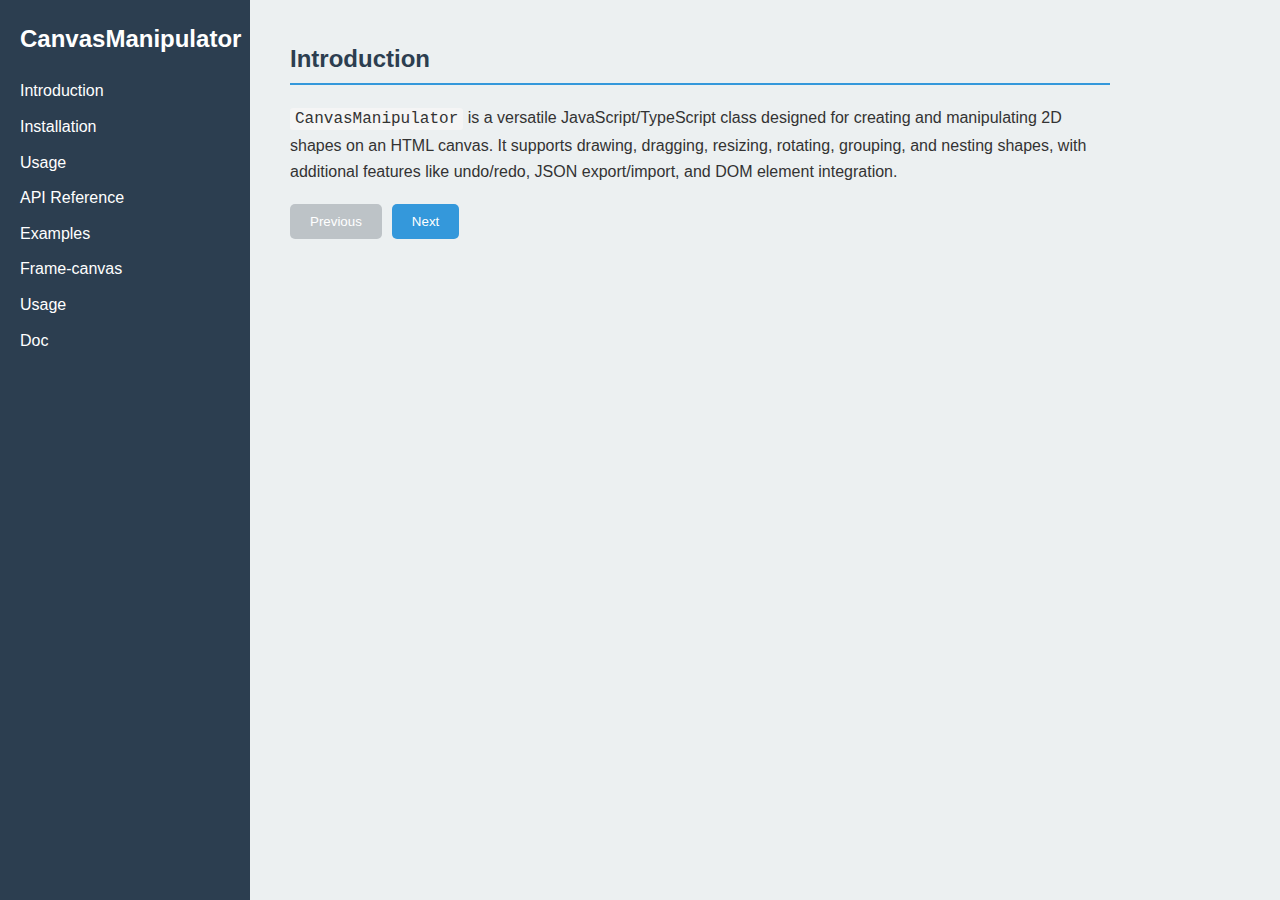
<file: index.html>
<!DOCTYPE html>
<html lang="en">
<head>
    <meta charset="UTF-8">
    <meta name="viewport" content="width=device-width, initial-scale=1.0">
    <title>CanvasManipulator Documentation</title>
    <style>
        :root {
            --primary-color: #2c3e50;
            --secondary-color: #3498db;
            --background-color: #ecf0f1;
            --text-color: #333;
            --code-bg: #f5f5f5;
            --sidebar-width: 250px;
            --button-bg: #3498db;
            --button-hover: #2980b9;
        }

        * {
            margin: 0;
            padding: 0;
            box-sizing: border-box;
        }

        body {
            font-family: 'Segoe UI', Tahoma, Geneva, Verdana, sans-serif;
            line-height: 1.6;
            color: var(--text-color);
            background-color: var(--background-color);
        }

        .container {
            display: flex;
            min-height: 100vh;
        }

        .sidebar {
            width: var(--sidebar-width);
            background-color: var(--primary-color);
            color: white;
            padding: 20px;
            position: fixed;
            height: 100%;
            overflow-y: auto;
        }

        .sidebar h1 {
            font-size: 1.5em;
            margin-bottom: 20px;
        }

        .sidebar ul {
            list-style: none;
        }

        .sidebar li {
            margin: 10px 0;
        }

        .sidebar a {
            color: white;
            text-decoration: none;
            transition: color 0.3s;
            cursor: pointer;
        }

        .sidebar a:hover {
            color: var(--secondary-color);
        }

        .content {
            margin-left: var(--sidebar-width);
            padding: 40px;
            max-width: 900px;
            flex-grow: 1;
        }

        .content section {
            display: none; /* Hide all sections by default */
        }

        .content section.active {
            display: block; /* Show active section */
        }

        .content h2 {
            color: var(--primary-color);
            margin-bottom: 20px;
            border-bottom: 2px solid var(--secondary-color);
            padding-bottom: 5px;
        }

        .content h3 {
            color: var(--secondary-color);
            margin-top: 20px;
            margin-bottom: 10px;
        }

        .content p {
            margin-bottom: 15px;
        }

        .content pre {
            background-color: var(--code-bg);
            padding: 15px;
            border-radius: 5px;
            overflow-x: auto;
            margin-bottom: 20px;
        }

        .content code {
            font-family: 'Courier New', Courier, monospace;
            background-color: var(--code-bg);
            padding: 2px 5px;
            border-radius: 3px;
        }

        .api-item {
            margin-bottom: 30px;
        }

        .api-item h4 {
            color: var(--primary-color);
            margin-bottom: 5px;
        }

        .api-item p {
            margin-left: 20px;
        }

        .example {
            background-color: #fff;
            padding: 20px;
            border-radius: 5px;
            box-shadow: 0 2px 5px rgba(0, 0, 0, 0.1);
            margin-bottom: 20px;
        }

        .navigation {
            margin-top: 20px;
            display: flex;
            gap: 10px;
        }

        .navigation button {
            padding: 10px 20px;
            background-color: var(--button-bg);
            color: white;
            border: none;
            border-radius: 5px;
            cursor: pointer;
            transition: background-color 0.3s;
        }

        .navigation button:disabled {
            background-color: #bdc3c7;
            cursor: not-allowed;
        }

        .navigation button:hover:not(:disabled) {
            background-color: var(--button-hover);
        }
    </style>
</head>
<body>
    <div class="container">
        <nav class="sidebar">
            <h1>CanvasManipulator</h1>
            <ul>
                <li><a data-section="introduction">Introduction</a></li>
                <li><a data-section="installation">Installation</a></li>
                <li><a data-section="usage">Usage</a></li>
                <li><a data-section="api">API Reference</a></li>
                <li><a data-section="examples">Examples</a></li>
                <li><a href="./frame-canvas.html">Frame-canvas</a></li>
                <li><a href="./usage.html">Usage</a></li>
                <li><a href="./doc.html">Doc</a></li>
            </ul>
        </nav>
        <main class="content">
            <section id="introduction">
                <h2>Introduction</h2>
                <p>
                    <code>CanvasManipulator</code> is a versatile JavaScript/TypeScript class designed for creating and manipulating 2D shapes on an HTML canvas. It supports drawing, dragging, resizing, rotating, grouping, and nesting shapes, with additional features like undo/redo, JSON export/import, and DOM element integration.
                </p>
                <div class="navigation">
                    <button id="prevBtn">Previous</button>
                    <button id="nextBtn">Next</button>
                </div>
            </section>

            <section id="installation">
                <h2>Installation</h2>
                <p>Include the script in your project:</p>
                <pre><code><script src="canvas-manipulator.js"></script></code></pre>
                <p>Or import it as a module:</p>
                <pre><code>import CanvasManipulator from './canvas-manipulator.js';</code></pre>
                <div class="navigation">
                    <button id="prevBtn">Previous</button>
                    <button id="nextBtn">Next</button>
                </div>
            </section>

            <section id="usage">
                <h2>Usage</h2>
                <p>Create an instance with an existing canvas or an ID:</p>
                <pre><code>const manipulator = new CanvasManipulator('myCanvas', { disableZoom: true });</code></pre>
                <p>Start drawing shapes:</p>
                <pre><code>manipulator.startDrawing('rectangle');</code></pre>
                <p>Export and import shapes as JSON:</p>
                <pre><code>const json = manipulator.getElementsAsJson();
manipulator.loadElementsFromJson(json);</code></pre>
                <div class="navigation">
                    <button id="prevBtn">Previous</button>
                    <button id="nextBtn">Next</button>
                </div>
            </section>

            <section id="api">
                <h2>API Reference</h2>
                <div class="api-item">
                    <h4>constructor(canvasIdOrElement: string | HTMLCanvasElement, settings: CanvasSettings)</h4>
                    <p>Creates a new CanvasManipulator instance.</p>
                    <p><strong>Parameters:</strong></p>
                    <ul>
                        <li><code>canvasIdOrElement</code>: Canvas ID or HTMLCanvasElement</li>
                        <li><code>settings</code>: Optional settings (width, height, backgroundColor, showOverlay, disableZoom)</li>
                    </ul>
                </div>
                <div class="api-item">
                    <h4>getCanvas(): HTMLCanvasElement</h4>
                    <p>Returns the canvas element.</p>
                </div>
                <div class="api-item">
                    <h4>setOverlay(show: boolean): void</h4>
                    <p>Sets whether to show the selection overlay.</p>
                </div>
                <div class="api-item">
                    <h4>startDrawing(type: string): void</h4>
                    <p>Starts drawing a new shape (e.g., "rectangle", "circle").</p>
                </div>
                <div class="api-item">
                    <h4>deleteSelected(): void</h4>
                    <p>Deletes all selected shapes.</p>
                </div>
                <div class="api-item">
                    <h4>nestElement(parentId: string, childId: string): void</h4>
                    <p>Nests a child shape inside a parent shape.</p>
                </div>
                <div class="api-item">
                    <h4>groupElements(elementIds: string[]): void</h4>
                    <p>Groups multiple shapes into a single group shape.</p>
                </div>
                <div class="api-item">
                    <h4>undo(): void</h4>
                    <p>Undoes the last action.</p>
                </div>
                <div class="api-item">
                    <h4>redo(): void</h4>
                    <p>Redoes the last undone action.</p>
                </div>
                <div class="api-item">
                    <h4>updateShapeProperty(id: string, property: string, value: any): void</h4>
                    <p>Updates a shape's style property.</p>
                </div>
                <div class="api-item">
                    <h4>updateSettings(settings: CanvasSettings): void</h4>
                    <p>Updates canvas settings.</p>
                </div>
                <div class="api-item">
                    <h4>getElementsAsJson(): Shape[]</h4>
                    <p>Returns all elements as a nested JSON object.</p>
                </div>
                <div class="api-item">
                    <h4>loadElementsFromJson(jsonData: any): void</h4>
                    <p>Loads and renders elements from JSON or object data.</p>
                    <p><strong>Throws:</strong> Error if data is invalid.</p>
                </div>
                <div class="navigation">
                    <button id="prevBtn">Previous</button>
                    <button id="nextBtn">Next</button>
                </div>
            </section>

            <section id="examples">
                <h2>Examples</h2>
                <div class="example">
                    <h3>Basic Drawing</h3>
                    <pre><code>const manipulator = new CanvasManipulator('canvas', { disableZoom: true });
manipulator.startDrawing('rectangle');
// Simulate mouse events
manipulator.handleMouseDown({ clientX: 100, clientY: 100 });
manipulator.handleMouseMove({ clientX: 200, clientY: 200 });
manipulator.handleMouseUp();</code></pre>
                </div>
                <div class="example">
                    <h3>Grouping Shapes</h3>
                    <pre><code>manipulator.startDrawing('circle');
manipulator.handleMouseDown({ clientX: 300, clientY: 300 });
manipulator.handleMouseMove({ clientX: 400, clientY: 400 });
manipulator.handleMouseUp();
const shapes = manipulator.getElementsAsJson();
manipulator.groupElements([shapes[0].id, shapes[1].id]);</code></pre>
                </div>
                <div class="example">
                    <h3>Export and Import</h3>
                    <pre><code>const json = manipulator.getElementsAsJson();
console.log(JSON.stringify(json, null, 2));
manipulator.loadElementsFromJson(json);</code></pre>
                </div>
                <div class="example">
                    <h3>Undo/Redo</h3>
                    <pre><code>manipulator.getCanvas().focus();
manipulator.undo();
manipulator.redo();</code></pre>
                </div>
                <div class="navigation">
                    <button id="prevBtn">Previous</button>
                    <button id="nextBtn">Next</button>
                </div>
            </section>
        </main>
    </div>

    <script>
        // Get all sections and sidebar links
        const sections = document.querySelectorAll('.content section');
        const sidebarLinks = document.querySelectorAll('.sidebar a');
        let currentSectionIndex = 0;

        // Function to update section visibility
        function updateSection() {
            sections.forEach((section, index) => {
                section.classList.toggle('active', index === currentSectionIndex);
            });

            // Update button states
            const prevButtons = document.querySelectorAll('#prevBtn');
            const nextButtons = document.querySelectorAll('#nextBtn');
            prevButtons.forEach(btn => btn.disabled = currentSectionIndex === 0);
            nextButtons.forEach(btn => btn.disabled = currentSectionIndex === sections.length - 1);
        }

        // Initial setup: show first section
        updateSection();

        // Sidebar navigation
        sidebarLinks.forEach(link => {
            link.addEventListener('click', () => {
                const sectionId = link.getAttribute('data-section');
                currentSectionIndex = Array.from(sections).findIndex(section => section.id === sectionId);
                updateSection();
            });
        });

        // Previous button event listeners
        document.querySelectorAll('#prevBtn').forEach(button => {
            button.addEventListener('click', () => {
                if (currentSectionIndex > 0) {
                    currentSectionIndex--;
                    updateSection();
                }
            });
        });

        // Next button event listeners
        document.querySelectorAll('#nextBtn').forEach(button => {
            button.addEventListener('click', () => {
                if (currentSectionIndex < sections.length - 1) {
                    currentSectionIndex++;
                    updateSection();
                }
            });
        });
    </script>
</body>
</html>
</file>
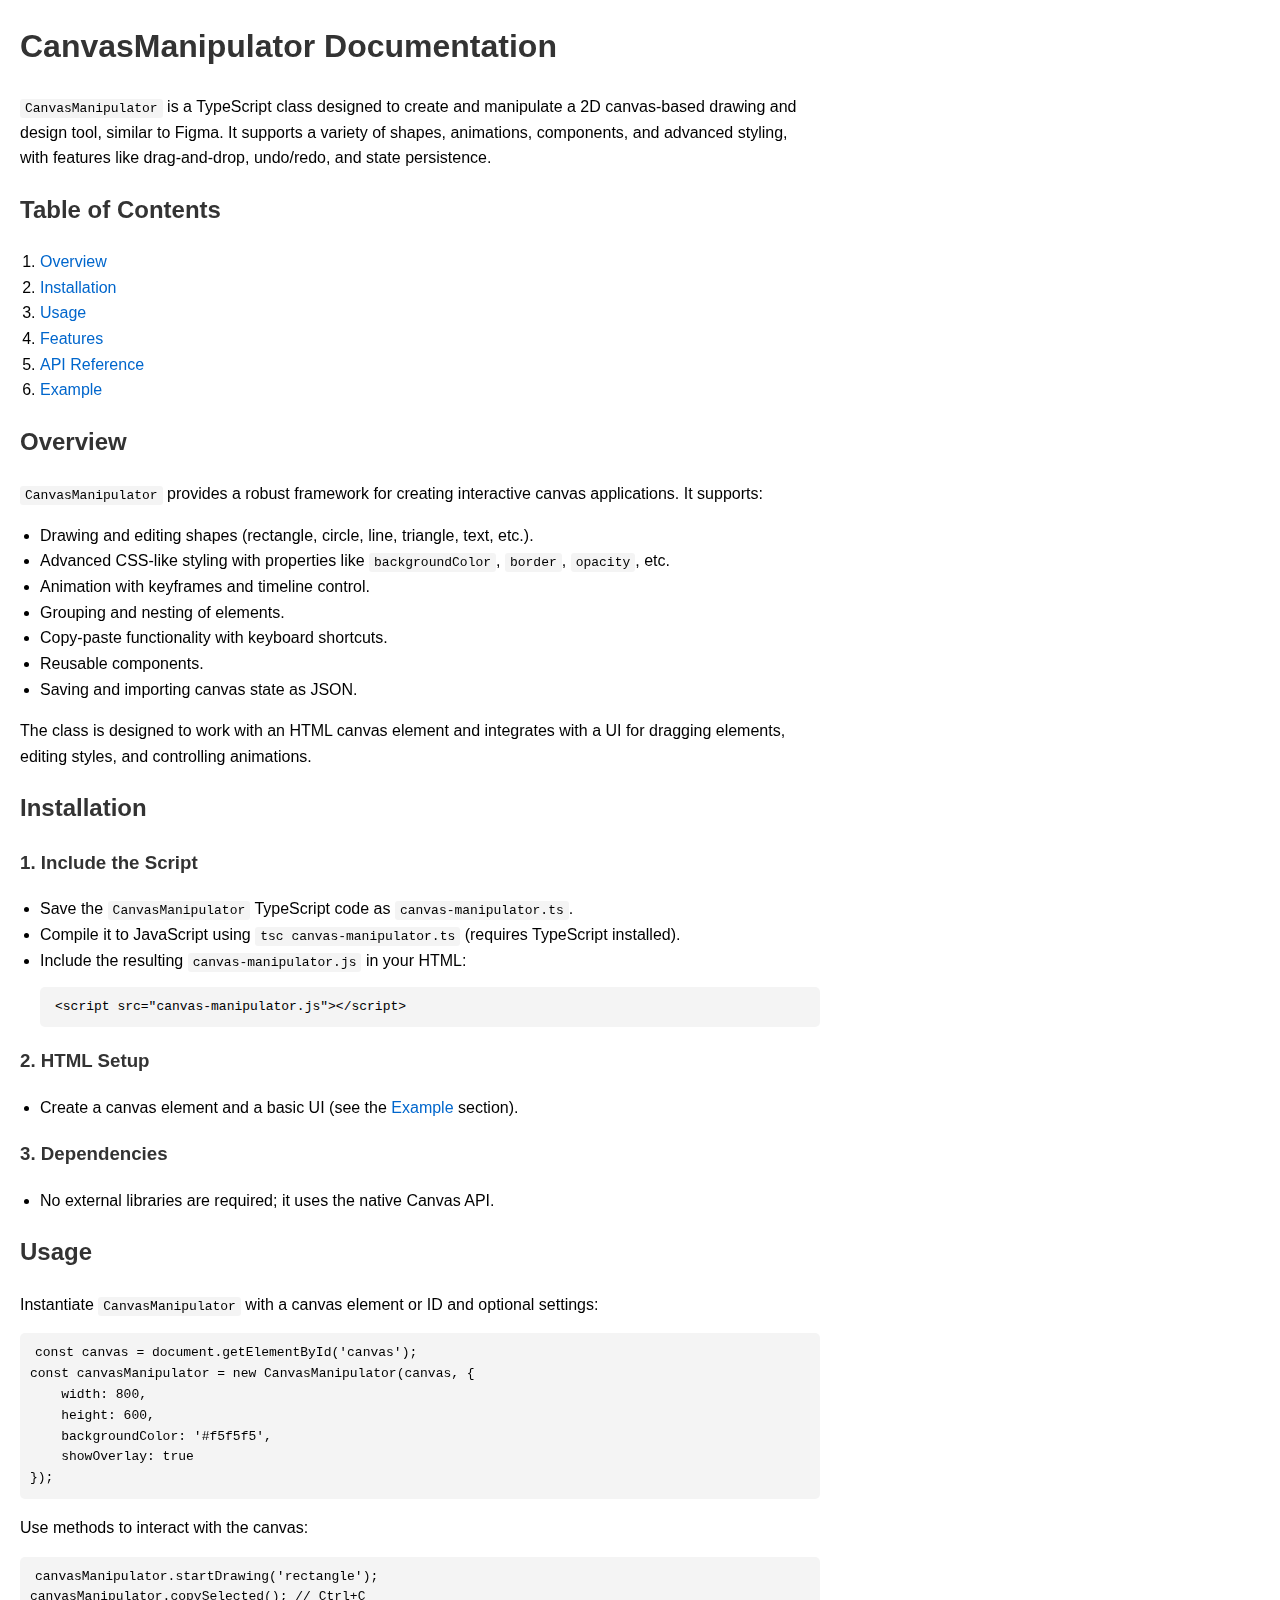
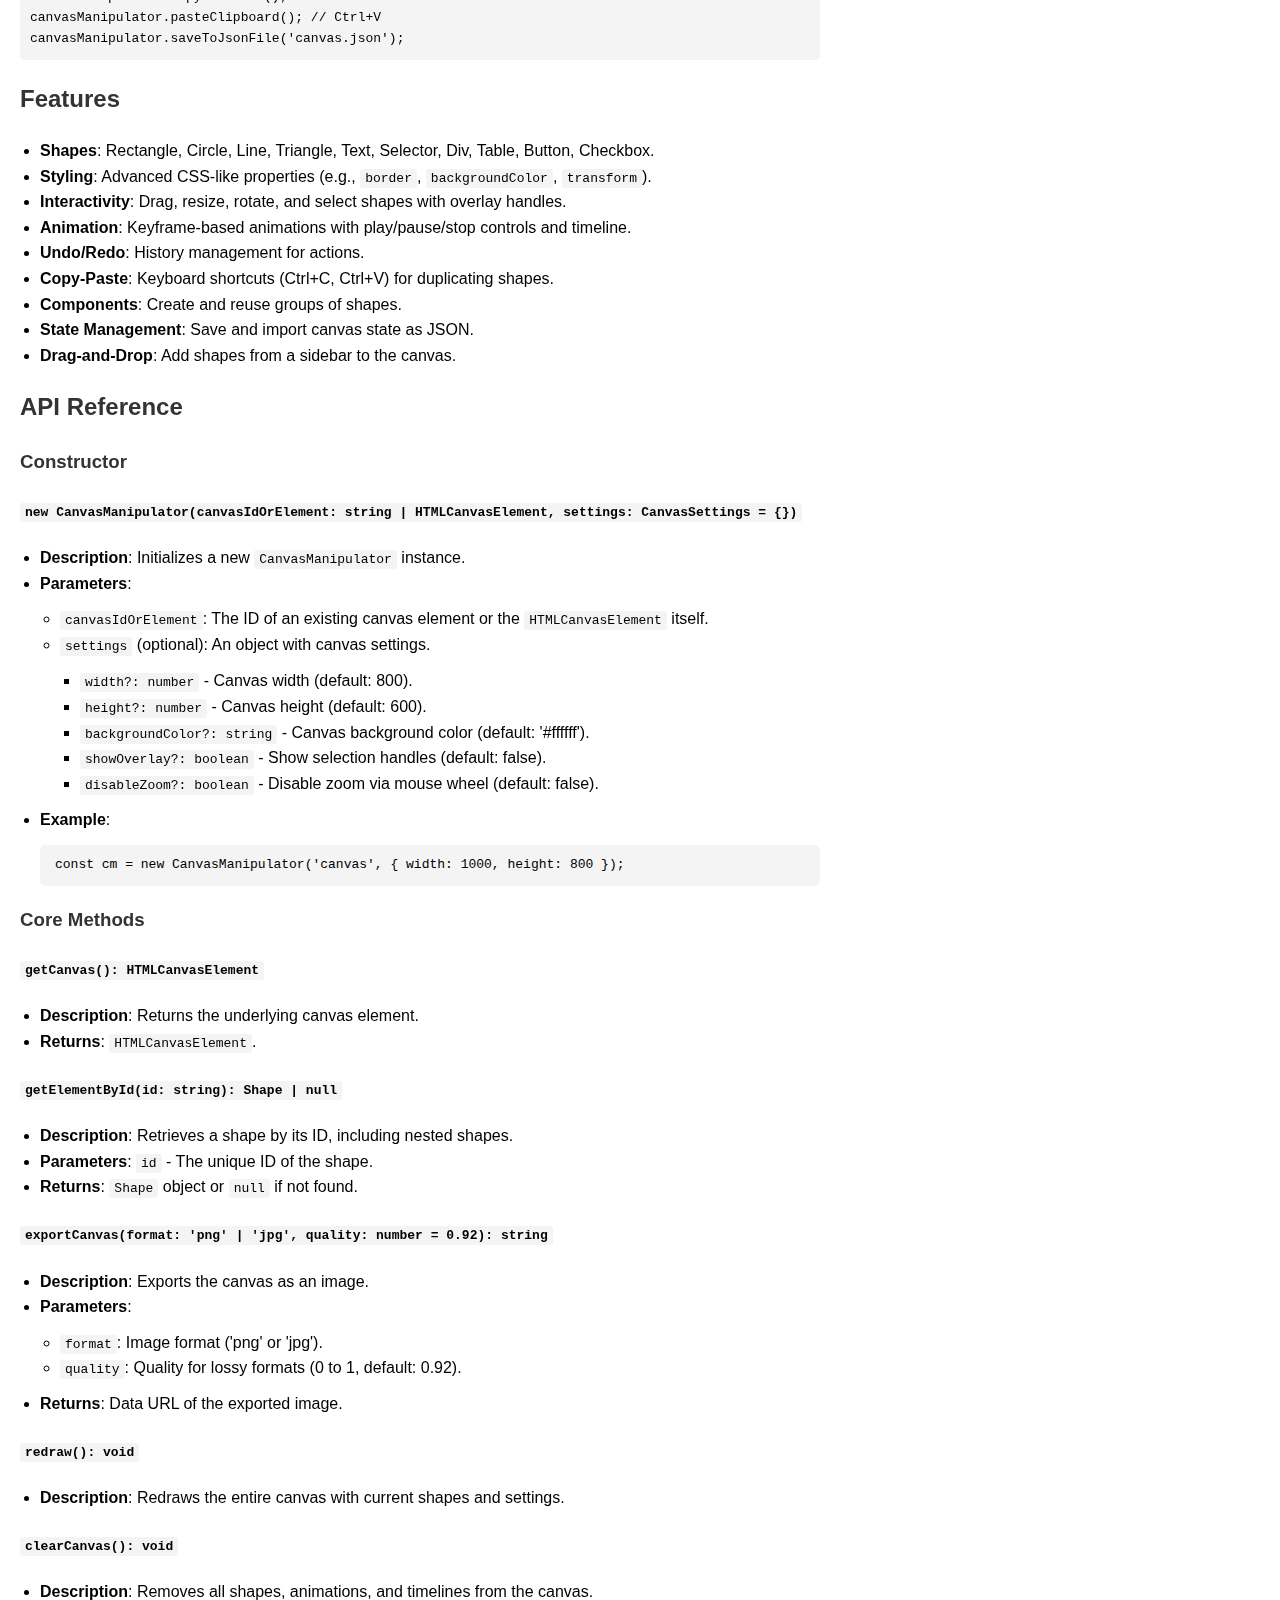
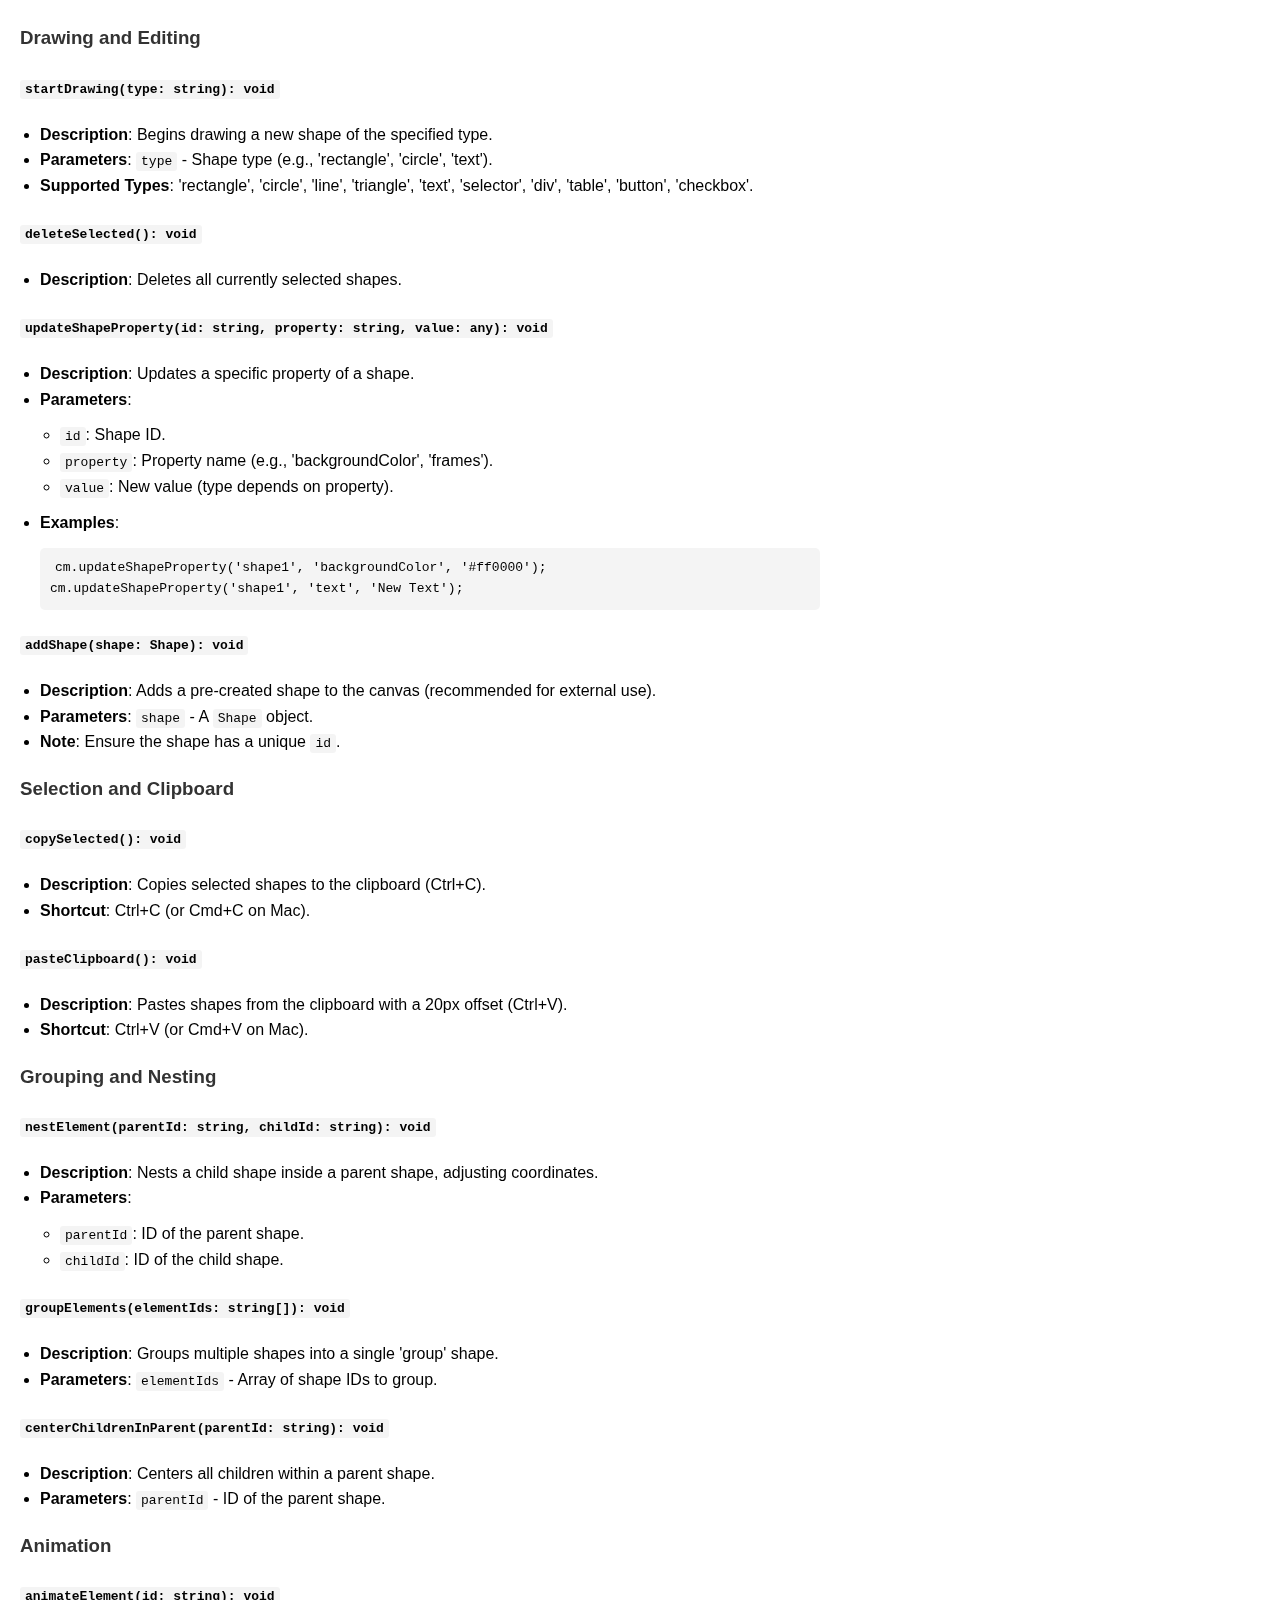
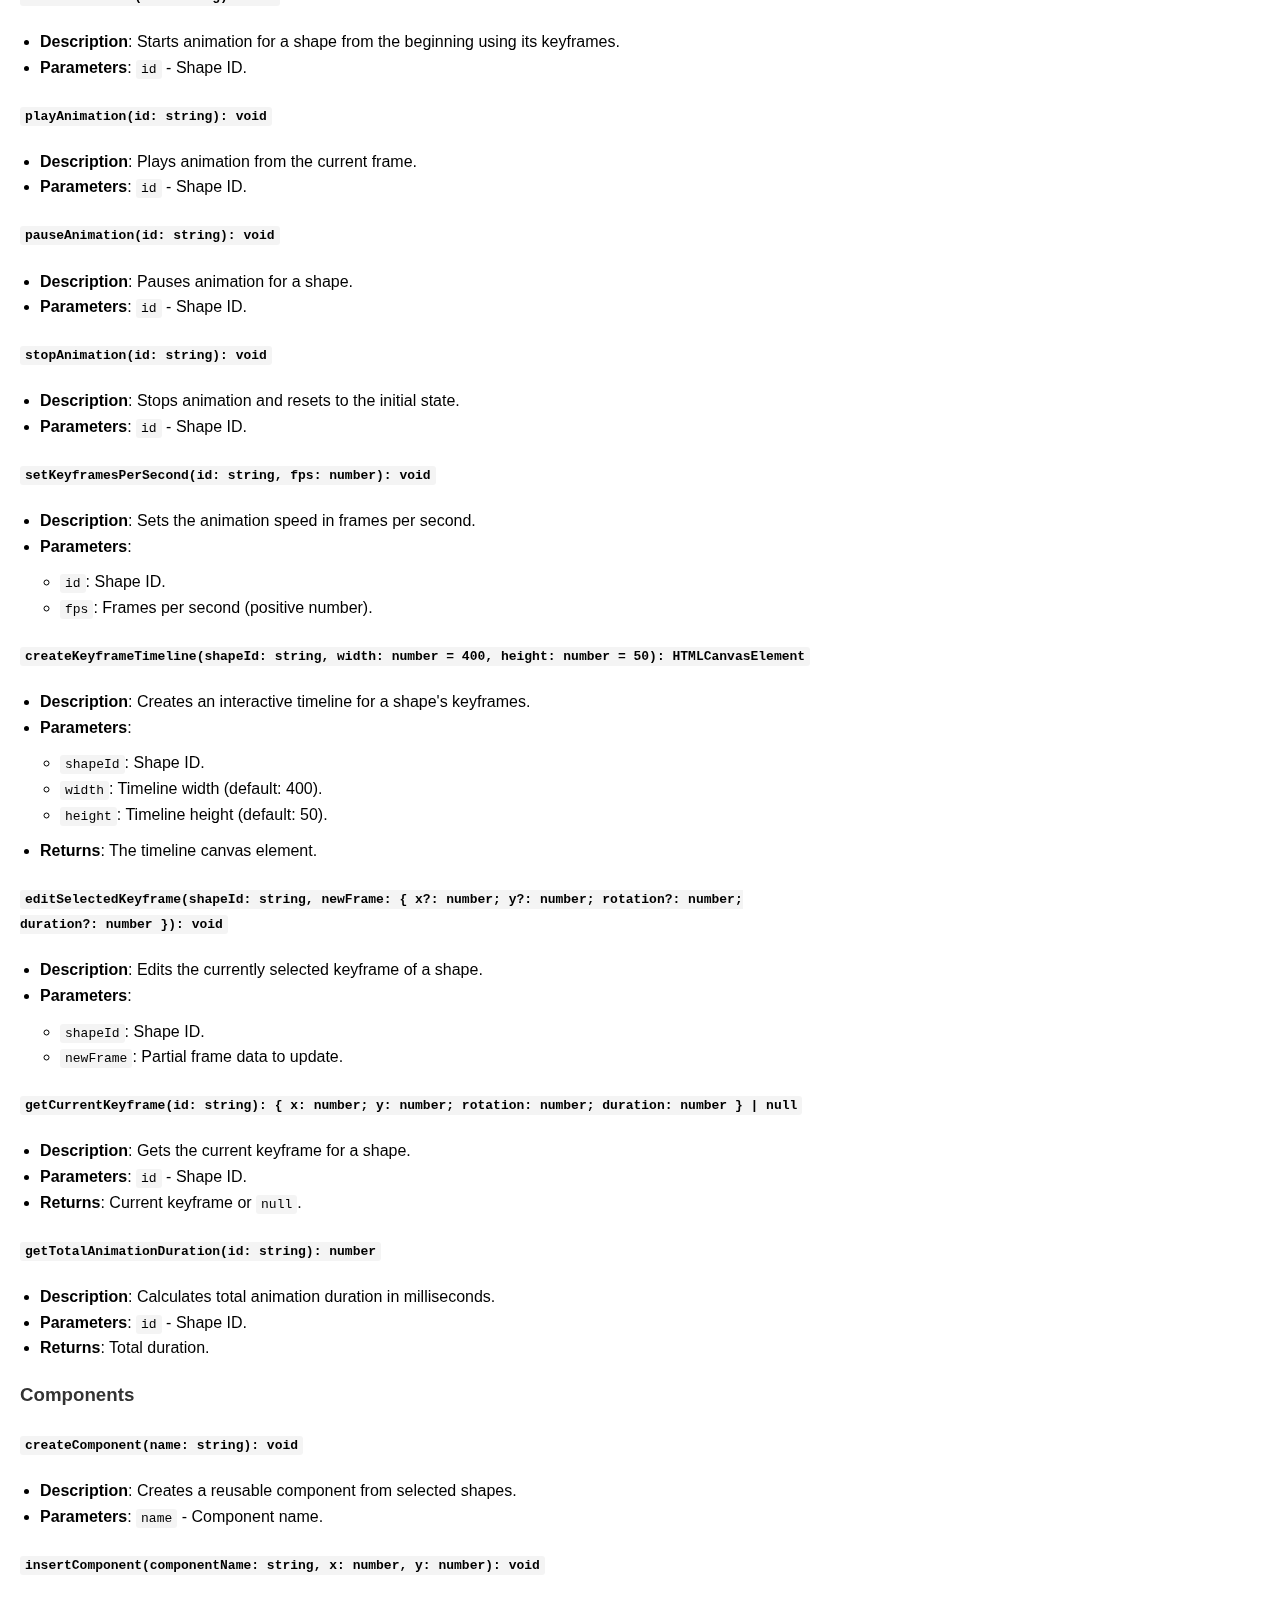
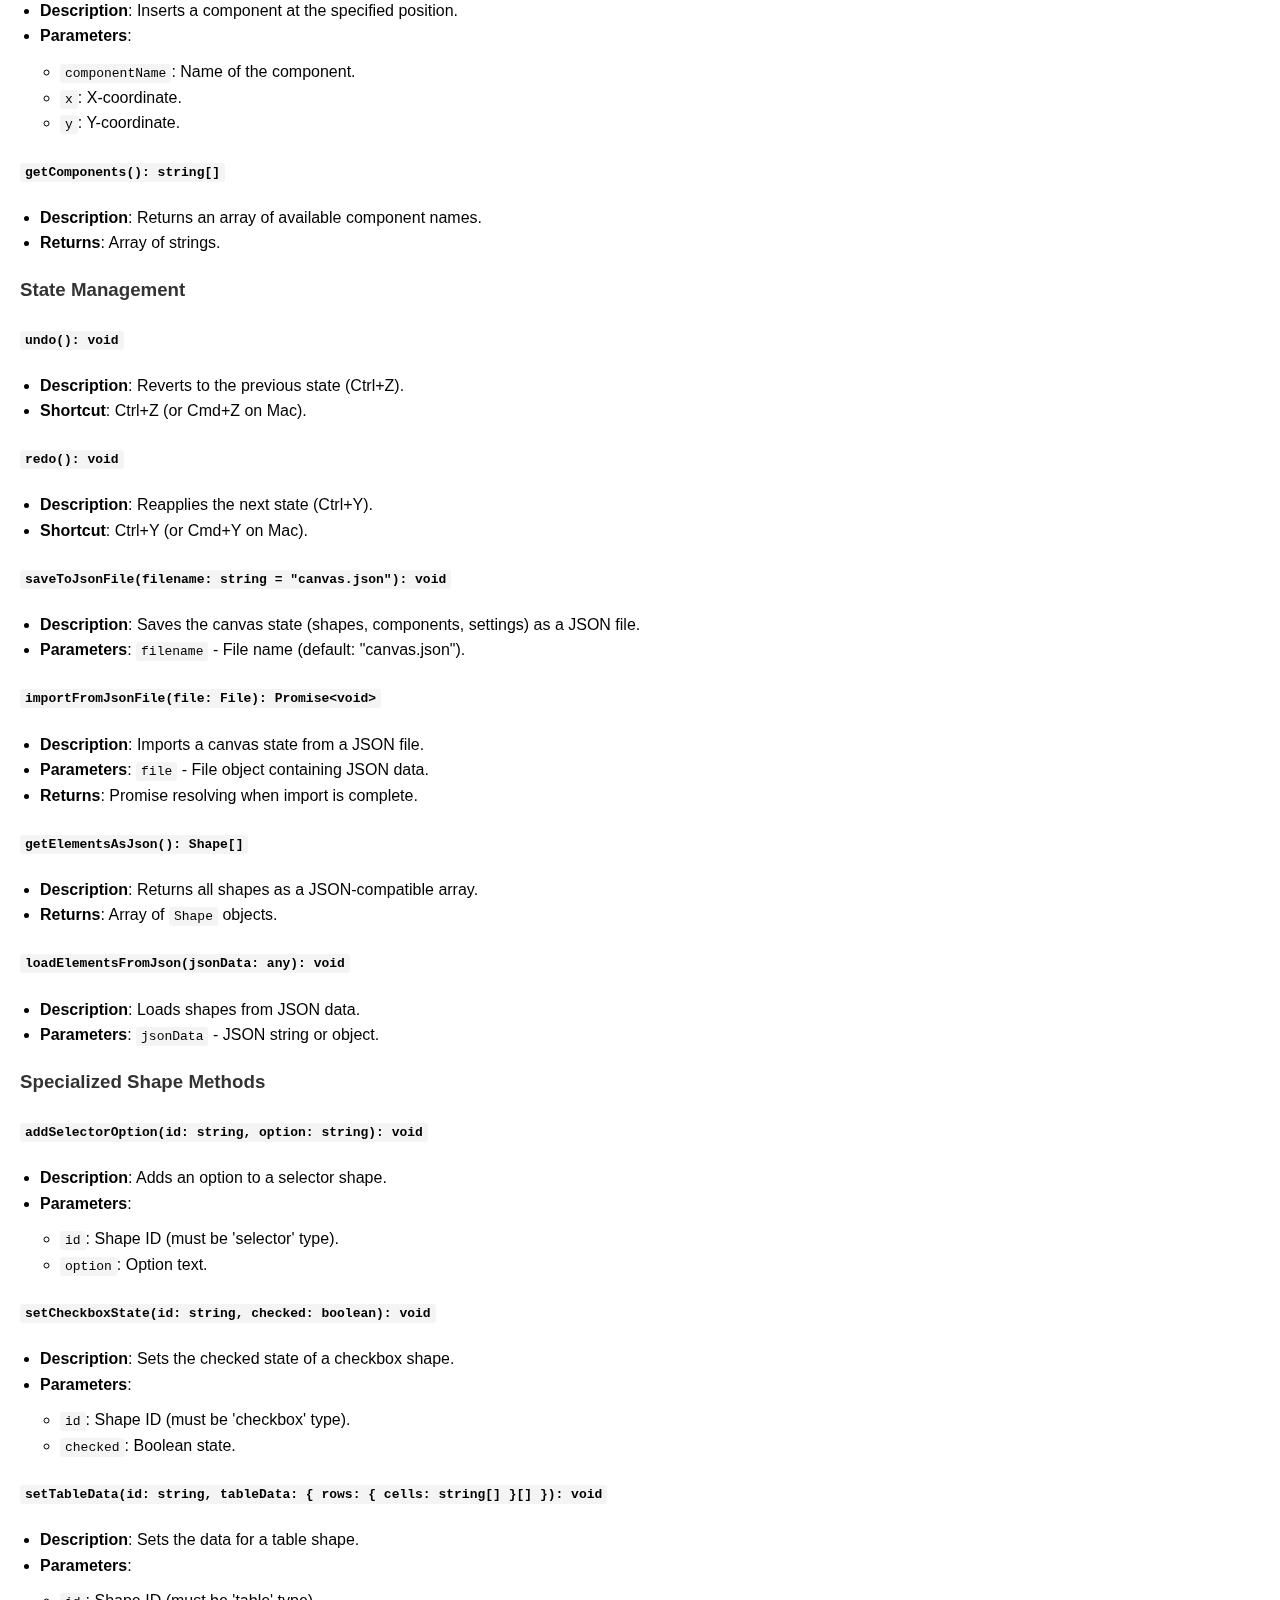
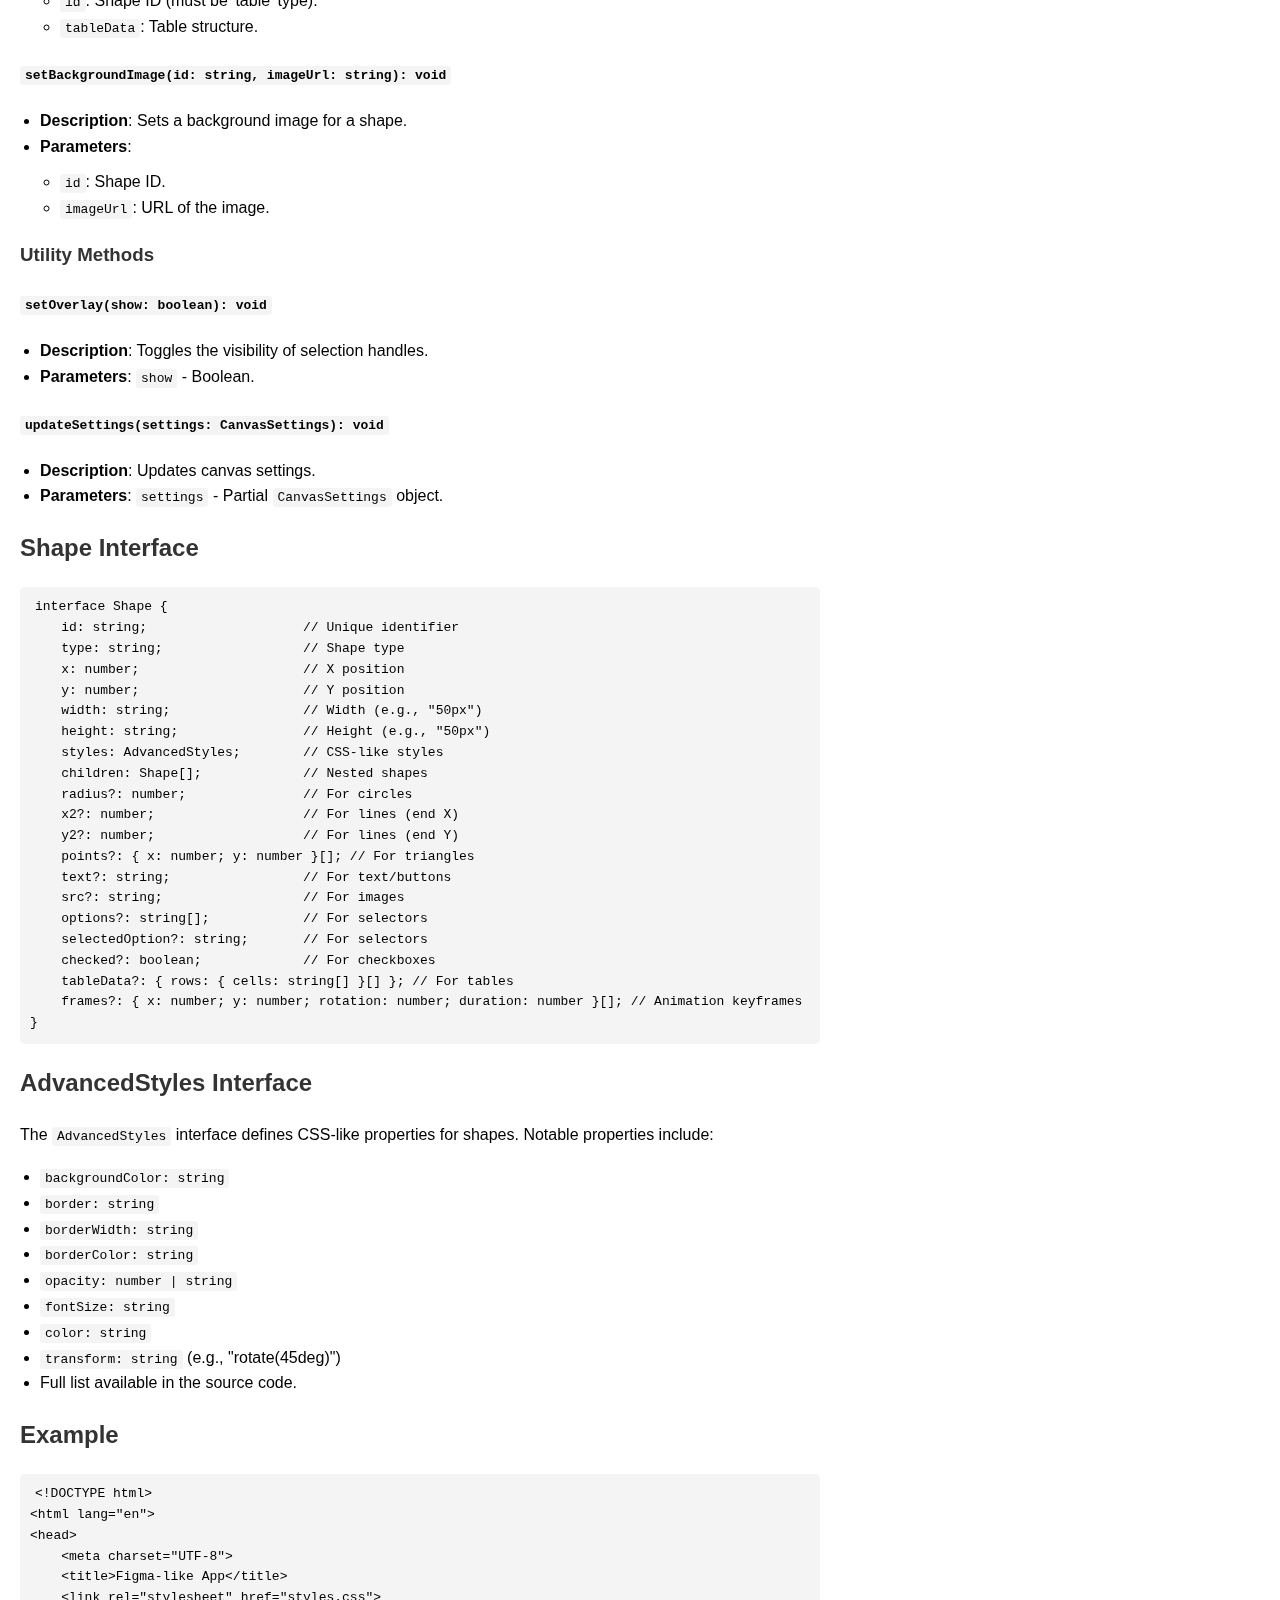
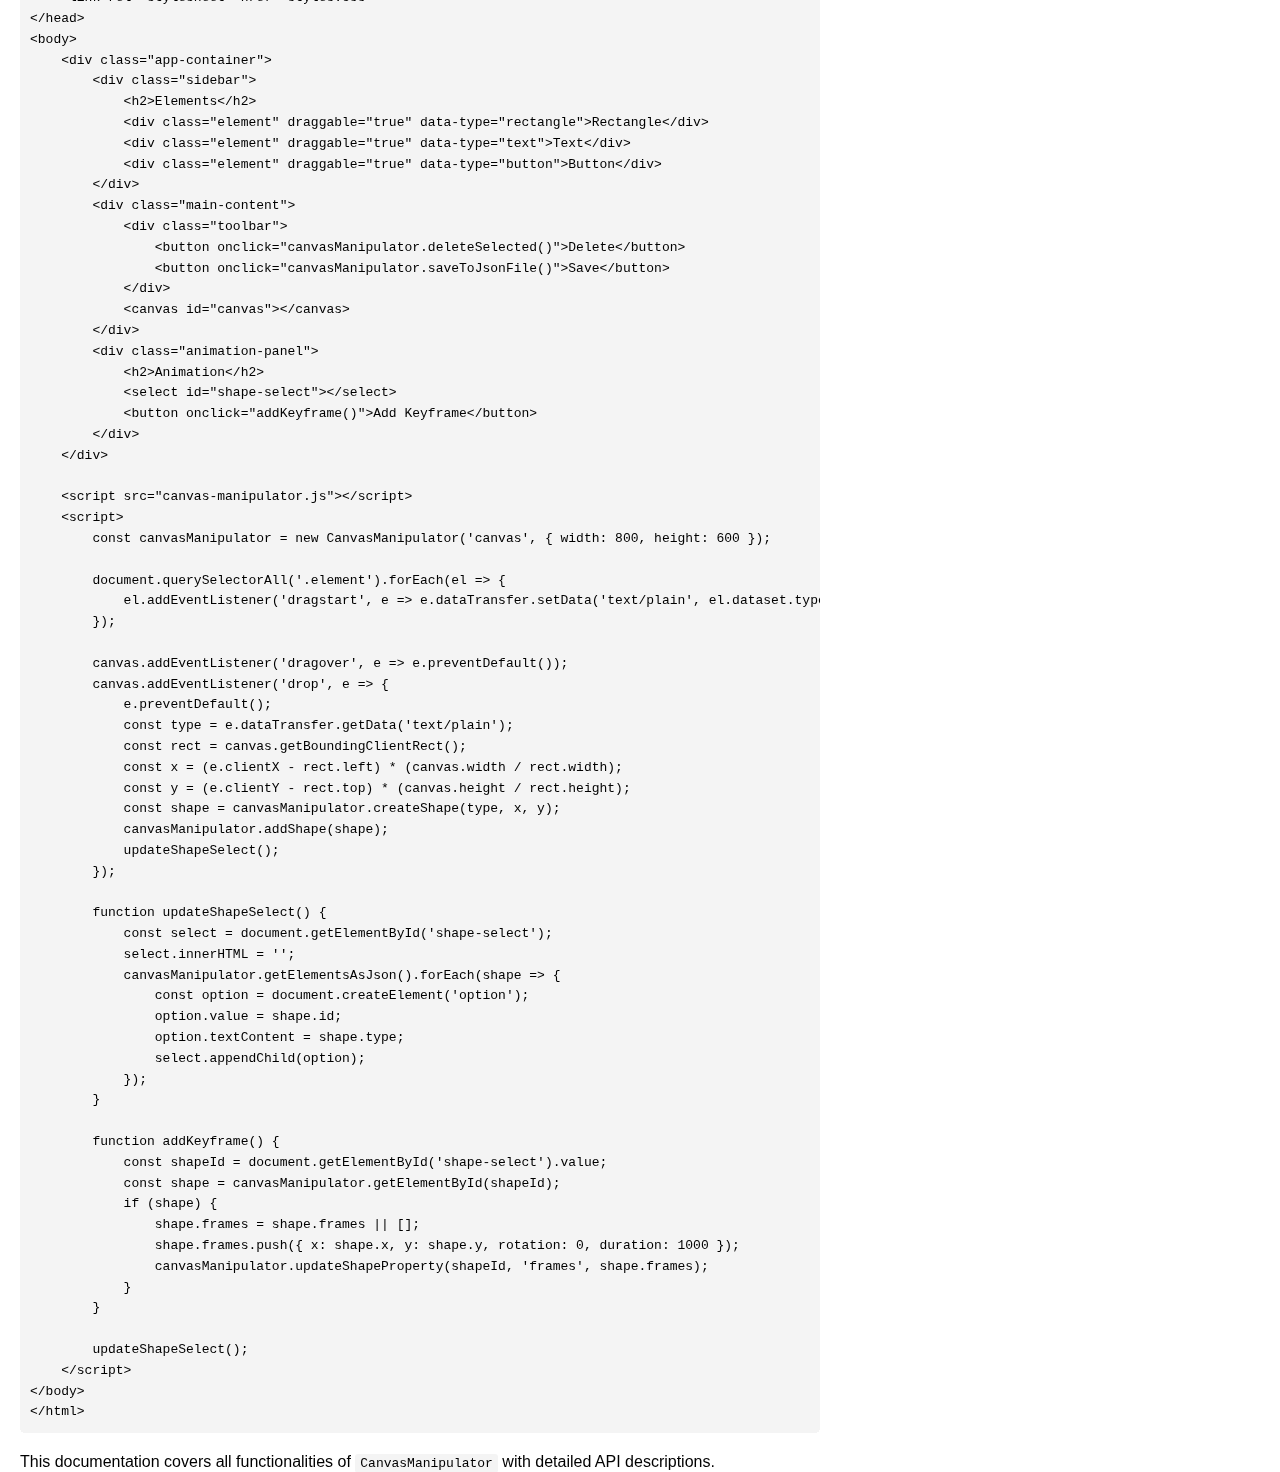
<file: doc.html>
<!DOCTYPE html>
<html lang="en">

<head>
    <meta charset="UTF-8">
    <meta name="viewport" content="width=device-width, initial-scale=1.0">
    <title>CanvasManipulator Documentation</title>
    <style>
        body {
            font-family: Arial, sans-serif;
            line-height: 1.6;
            margin: 20px;
            max-width: 800px;
        }

        h1,
        h2,
        h3 {
            color: #333;
        }

        pre {
            background: #f4f4f4;
            padding: 10px;
            border-radius: 5px;
            overflow-x: auto;
        }

        code {
            background: #f4f4f4;
            padding: 2px 5px;
            border-radius: 3px;
        }

        ul,
        ol {
            margin: 10px 0;
            padding-left: 20px;
        }

        a {
            color: #0066cc;
            text-decoration: none;
        }

        a:hover {
            text-decoration: underline;
        }
    </style>
</head>

<body>
    <h1>CanvasManipulator Documentation</h1>
    <p><code>CanvasManipulator</code> is a TypeScript class designed to create and manipulate a 2D canvas-based drawing
        and design tool, similar to Figma. It supports a variety of shapes, animations, components, and advanced
        styling, with features like drag-and-drop, undo/redo, and state persistence.</p>

    <h2>Table of Contents</h2>
    <ol>
        <li><a href="#overview">Overview</a></li>
        <li><a href="#installation">Installation</a></li>
        <li><a href="#usage">Usage</a></li>
        <li><a href="#features">Features</a></li>
        <li><a href="#api-reference">API Reference</a></li>
        <li><a href="#example">Example</a></li>
    </ol>

    <h2 id="overview">Overview</h2>
    <p><code>CanvasManipulator</code> provides a robust framework for creating interactive canvas applications. It
        supports:</p>
    <ul>
        <li>Drawing and editing shapes (rectangle, circle, line, triangle, text, etc.).</li>
        <li>Advanced CSS-like styling with properties like <code>backgroundColor</code>, <code>border</code>,
            <code>opacity</code>, etc.</li>
        <li>Animation with keyframes and timeline control.</li>
        <li>Grouping and nesting of elements.</li>
        <li>Copy-paste functionality with keyboard shortcuts.</li>
        <li>Reusable components.</li>
        <li>Saving and importing canvas state as JSON.</li>
    </ul>
    <p>The class is designed to work with an HTML canvas element and integrates with a UI for dragging elements, editing
        styles, and controlling animations.</p>

    <h2 id="installation">Installation</h2>
    <h3>1. Include the Script</h3>
    <ul>
        <li>Save the <code>CanvasManipulator</code> TypeScript code as <code>canvas-manipulator.ts</code>.</li>
        <li>Compile it to JavaScript using <code>tsc canvas-manipulator.ts</code> (requires TypeScript installed).</li>
        <li>Include the resulting <code>canvas-manipulator.js</code> in your HTML:
            <pre><code>&lt;script src="canvas-manipulator.js"&gt;&lt;/script&gt;</code></pre>
        </li>
    </ul>

    <h3>2. HTML Setup</h3>
    <ul>
        <li>Create a canvas element and a basic UI (see the <a href="#example">Example</a> section).</li>
    </ul>

    <h3>3. Dependencies</h3>
    <ul>
        <li>No external libraries are required; it uses the native Canvas API.</li>
    </ul>

    <h2 id="usage">Usage</h2>
    <p>Instantiate <code>CanvasManipulator</code> with a canvas element or ID and optional settings:</p>
    <pre><code>const canvas = document.getElementById('canvas');
const canvasManipulator = new CanvasManipulator(canvas, {
    width: 800,
    height: 600,
    backgroundColor: '#f5f5f5',
    showOverlay: true
});
</code></pre>
    <p>Use methods to interact with the canvas:</p>
    <pre><code>canvasManipulator.startDrawing('rectangle');
canvasManipulator.copySelected(); // Ctrl+C
canvasManipulator.pasteClipboard(); // Ctrl+V
canvasManipulator.saveToJsonFile('canvas.json');
</code></pre>

    <h2 id="features">Features</h2>
    <ul>
        <li><strong>Shapes</strong>: Rectangle, Circle, Line, Triangle, Text, Selector, Div, Table, Button, Checkbox.
        </li>
        <li><strong>Styling</strong>: Advanced CSS-like properties (e.g., <code>border</code>,
            <code>backgroundColor</code>, <code>transform</code>).</li>
        <li><strong>Interactivity</strong>: Drag, resize, rotate, and select shapes with overlay handles.</li>
        <li><strong>Animation</strong>: Keyframe-based animations with play/pause/stop controls and timeline.</li>
        <li><strong>Undo/Redo</strong>: History management for actions.</li>
        <li><strong>Copy-Paste</strong>: Keyboard shortcuts (Ctrl+C, Ctrl+V) for duplicating shapes.</li>
        <li><strong>Components</strong>: Create and reuse groups of shapes.</li>
        <li><strong>State Management</strong>: Save and import canvas state as JSON.</li>
        <li><strong>Drag-and-Drop</strong>: Add shapes from a sidebar to the canvas.</li>
    </ul>

    <h2 id="api-reference">API Reference</h2>

    <h3>Constructor</h3>
    <h4><code>new CanvasManipulator(canvasIdOrElement: string | HTMLCanvasElement, settings: CanvasSettings = {})</code>
    </h4>
    <ul>
        <li><strong>Description</strong>: Initializes a new <code>CanvasManipulator</code> instance.</li>
        <li><strong>Parameters</strong>:
            <ul>
                <li><code>canvasIdOrElement</code>: The ID of an existing canvas element or the
                    <code>HTMLCanvasElement</code> itself.</li>
                <li><code>settings</code> (optional): An object with canvas settings.
                    <ul>
                        <li><code>width?: number</code> - Canvas width (default: 800).</li>
                        <li><code>height?: number</code> - Canvas height (default: 600).</li>
                        <li><code>backgroundColor?: string</code> - Canvas background color (default: '#ffffff').</li>
                        <li><code>showOverlay?: boolean</code> - Show selection handles (default: false).</li>
                        <li><code>disableZoom?: boolean</code> - Disable zoom via mouse wheel (default: false).</li>
                    </ul>
                </li>
            </ul>
        </li>
        <li><strong>Example</strong>:
            <pre><code>const cm = new CanvasManipulator('canvas', { width: 1000, height: 800 });</code></pre>
        </li>
    </ul>

    <h3>Core Methods</h3>
    <h4><code>getCanvas(): HTMLCanvasElement</code></h4>
    <ul>
        <li><strong>Description</strong>: Returns the underlying canvas element.</li>
        <li><strong>Returns</strong>: <code>HTMLCanvasElement</code>.</li>
    </ul>

    <h4><code>getElementById(id: string): Shape | null</code></h4>
    <ul>
        <li><strong>Description</strong>: Retrieves a shape by its ID, including nested shapes.</li>
        <li><strong>Parameters</strong>: <code>id</code> - The unique ID of the shape.</li>
        <li><strong>Returns</strong>: <code>Shape</code> object or <code>null</code> if not found.</li>
    </ul>

    <h4><code>exportCanvas(format: 'png' | 'jpg', quality: number = 0.92): string</code></h4>
    <ul>
        <li><strong>Description</strong>: Exports the canvas as an image.</li>
        <li><strong>Parameters</strong>:
            <ul>
                <li><code>format</code>: Image format ('png' or 'jpg').</li>
                <li><code>quality</code>: Quality for lossy formats (0 to 1, default: 0.92).</li>
            </ul>
        </li>
        <li><strong>Returns</strong>: Data URL of the exported image.</li>
    </ul>

    <h4><code>redraw(): void</code></h4>
    <ul>
        <li><strong>Description</strong>: Redraws the entire canvas with current shapes and settings.</li>
    </ul>

    <h4><code>clearCanvas(): void</code></h4>
    <ul>
        <li><strong>Description</strong>: Removes all shapes, animations, and timelines from the canvas.</li>
    </ul>

    <h3>Drawing and Editing</h3>
    <h4><code>startDrawing(type: string): void</code></h4>
    <ul>
        <li><strong>Description</strong>: Begins drawing a new shape of the specified type.</li>
        <li><strong>Parameters</strong>: <code>type</code> - Shape type (e.g., 'rectangle', 'circle', 'text').</li>
        <li><strong>Supported Types</strong>: 'rectangle', 'circle', 'line', 'triangle', 'text', 'selector', 'div',
            'table', 'button', 'checkbox'.</li>
    </ul>

    <h4><code>deleteSelected(): void</code></h4>
    <ul>
        <li><strong>Description</strong>: Deletes all currently selected shapes.</li>
    </ul>

    <h4><code>updateShapeProperty(id: string, property: string, value: any): void</code></h4>
    <ul>
        <li><strong>Description</strong>: Updates a specific property of a shape.</li>
        <li><strong>Parameters</strong>:
            <ul>
                <li><code>id</code>: Shape ID.</li>
                <li><code>property</code>: Property name (e.g., 'backgroundColor', 'frames').</li>
                <li><code>value</code>: New value (type depends on property).</li>
            </ul>
        </li>
        <li><strong>Examples</strong>:
            <pre><code>cm.updateShapeProperty('shape1', 'backgroundColor', '#ff0000');
cm.updateShapeProperty('shape1', 'text', 'New Text');
</code></pre>
        </li>
    </ul>

    <h4><code>addShape(shape: Shape): void</code></h4>
    <ul>
        <li><strong>Description</strong>: Adds a pre-created shape to the canvas (recommended for external use).</li>
        <li><strong>Parameters</strong>: <code>shape</code> - A <code>Shape</code> object.</li>
        <li><strong>Note</strong>: Ensure the shape has a unique <code>id</code>.</li>
    </ul>

    <h3>Selection and Clipboard</h3>
    <h4><code>copySelected(): void</code></h4>
    <ul>
        <li><strong>Description</strong>: Copies selected shapes to the clipboard (Ctrl+C).</li>
        <li><strong>Shortcut</strong>: Ctrl+C (or Cmd+C on Mac).</li>
    </ul>

    <h4><code>pasteClipboard(): void</code></h4>
    <ul>
        <li><strong>Description</strong>: Pastes shapes from the clipboard with a 20px offset (Ctrl+V).</li>
        <li><strong>Shortcut</strong>: Ctrl+V (or Cmd+V on Mac).</li>
    </ul>

    <h3>Grouping and Nesting</h3>
    <h4><code>nestElement(parentId: string, childId: string): void</code></h4>
    <ul>
        <li><strong>Description</strong>: Nests a child shape inside a parent shape, adjusting coordinates.</li>
        <li><strong>Parameters</strong>:
            <ul>
                <li><code>parentId</code>: ID of the parent shape.</li>
                <li><code>childId</code>: ID of the child shape.</li>
            </ul>
        </li>
    </ul>

    <h4><code>groupElements(elementIds: string[]): void</code></h4>
    <ul>
        <li><strong>Description</strong>: Groups multiple shapes into a single 'group' shape.</li>
        <li><strong>Parameters</strong>: <code>elementIds</code> - Array of shape IDs to group.</li>
    </ul>

    <h4><code>centerChildrenInParent(parentId: string): void</code></h4>
    <ul>
        <li><strong>Description</strong>: Centers all children within a parent shape.</li>
        <li><strong>Parameters</strong>: <code>parentId</code> - ID of the parent shape.</li>
    </ul>

    <h3>Animation</h3>
    <h4><code>animateElement(id: string): void</code></h4>
    <ul>
        <li><strong>Description</strong>: Starts animation for a shape from the beginning using its keyframes.</li>
        <li><strong>Parameters</strong>: <code>id</code> - Shape ID.</li>
    </ul>

    <h4><code>playAnimation(id: string): void</code></h4>
    <ul>
        <li><strong>Description</strong>: Plays animation from the current frame.</li>
        <li><strong>Parameters</strong>: <code>id</code> - Shape ID.</li>
    </ul>

    <h4><code>pauseAnimation(id: string): void</code></h4>
    <ul>
        <li><strong>Description</strong>: Pauses animation for a shape.</li>
        <li><strong>Parameters</strong>: <code>id</code> - Shape ID.</li>
    </ul>

    <h4><code>stopAnimation(id: string): void</code></h4>
    <ul>
        <li><strong>Description</strong>: Stops animation and resets to the initial state.</li>
        <li><strong>Parameters</strong>: <code>id</code> - Shape ID.</li>
    </ul>

    <h4><code>setKeyframesPerSecond(id: string, fps: number): void</code></h4>
    <ul>
        <li><strong>Description</strong>: Sets the animation speed in frames per second.</li>
        <li><strong>Parameters</strong>:
            <ul>
                <li><code>id</code>: Shape ID.</li>
                <li><code>fps</code>: Frames per second (positive number).</li>
            </ul>
        </li>
    </ul>

    <h4><code>createKeyframeTimeline(shapeId: string, width: number = 400, height: number = 50): HTMLCanvasElement</code>
    </h4>
    <ul>
        <li><strong>Description</strong>: Creates an interactive timeline for a shape's keyframes.</li>
        <li><strong>Parameters</strong>:
            <ul>
                <li><code>shapeId</code>: Shape ID.</li>
                <li><code>width</code>: Timeline width (default: 400).</li>
                <li><code>height</code>: Timeline height (default: 50).</li>
            </ul>
        </li>
        <li><strong>Returns</strong>: The timeline canvas element.</li>
    </ul>

    <h4><code>editSelectedKeyframe(shapeId: string, newFrame: { x?: number; y?: number; rotation?: number; duration?: number }): void</code>
    </h4>
    <ul>
        <li><strong>Description</strong>: Edits the currently selected keyframe of a shape.</li>
        <li><strong>Parameters</strong>:
            <ul>
                <li><code>shapeId</code>: Shape ID.</li>
                <li><code>newFrame</code>: Partial frame data to update.</li>
            </ul>
        </li>
    </ul>

    <h4><code>getCurrentKeyframe(id: string): { x: number; y: number; rotation: number; duration: number } | null</code>
    </h4>
    <ul>
        <li><strong>Description</strong>: Gets the current keyframe for a shape.</li>
        <li><strong>Parameters</strong>: <code>id</code> - Shape ID.</li>
        <li><strong>Returns</strong>: Current keyframe or <code>null</code>.</li>
    </ul>

    <h4><code>getTotalAnimationDuration(id: string): number</code></h4>
    <ul>
        <li><strong>Description</strong>: Calculates total animation duration in milliseconds.</li>
        <li><strong>Parameters</strong>: <code>id</code> - Shape ID.</li>
        <li><strong>Returns</strong>: Total duration.</li>
    </ul>

    <h3>Components</h3>
    <h4><code>createComponent(name: string): void</code></h4>
    <ul>
        <li><strong>Description</strong>: Creates a reusable component from selected shapes.</li>
        <li><strong>Parameters</strong>: <code>name</code> - Component name.</li>
    </ul>

    <h4><code>insertComponent(componentName: string, x: number, y: number): void</code></h4>
    <ul>
        <li><strong>Description</strong>: Inserts a component at the specified position.</li>
        <li><strong>Parameters</strong>:
            <ul>
                <li><code>componentName</code>: Name of the component.</li>
                <li><code>x</code>: X-coordinate.</li>
                <li><code>y</code>: Y-coordinate.</li>
            </ul>
        </li>
    </ul>

    <h4><code>getComponents(): string[]</code></h4>
    <ul>
        <li><strong>Description</strong>: Returns an array of available component names.</li>
        <li><strong>Returns</strong>: Array of strings.</li>
    </ul>

    <h3>State Management</h3>
    <h4><code>undo(): void</code></h4>
    <ul>
        <li><strong>Description</strong>: Reverts to the previous state (Ctrl+Z).</li>
        <li><strong>Shortcut</strong>: Ctrl+Z (or Cmd+Z on Mac).</li>
    </ul>

    <h4><code>redo(): void</code></h4>
    <ul>
        <li><strong>Description</strong>: Reapplies the next state (Ctrl+Y).</li>
        <li><strong>Shortcut</strong>: Ctrl+Y (or Cmd+Y on Mac).</li>
    </ul>

    <h4><code>saveToJsonFile(filename: string = "canvas.json"): void</code></h4>
    <ul>
        <li><strong>Description</strong>: Saves the canvas state (shapes, components, settings) as a JSON file.</li>
        <li><strong>Parameters</strong>: <code>filename</code> - File name (default: "canvas.json").</li>
    </ul>

    <h4><code>importFromJsonFile(file: File): Promise&lt;void&gt;</code></h4>
    <ul>
        <li><strong>Description</strong>: Imports a canvas state from a JSON file.</li>
        <li><strong>Parameters</strong>: <code>file</code> - File object containing JSON data.</li>
        <li><strong>Returns</strong>: Promise resolving when import is complete.</li>
    </ul>

    <h4><code>getElementsAsJson(): Shape[]</code></h4>
    <ul>
        <li><strong>Description</strong>: Returns all shapes as a JSON-compatible array.</li>
        <li><strong>Returns</strong>: Array of <code>Shape</code> objects.</li>
    </ul>

    <h4><code>loadElementsFromJson(jsonData: any): void</code></h4>
    <ul>
        <li><strong>Description</strong>: Loads shapes from JSON data.</li>
        <li><strong>Parameters</strong>: <code>jsonData</code> - JSON string or object.</li>
    </ul>

    <h3>Specialized Shape Methods</h3>
    <h4><code>addSelectorOption(id: string, option: string): void</code></h4>
    <ul>
        <li><strong>Description</strong>: Adds an option to a selector shape.</li>
        <li><strong>Parameters</strong>:
            <ul>
                <li><code>id</code>: Shape ID (must be 'selector' type).</li>
                <li><code>option</code>: Option text.</li>
            </ul>
        </li>
    </ul>

    <h4><code>setCheckboxState(id: string, checked: boolean): void</code></h4>
    <ul>
        <li><strong>Description</strong>: Sets the checked state of a checkbox shape.</li>
        <li><strong>Parameters</strong>:
            <ul>
                <li><code>id</code>: Shape ID (must be 'checkbox' type).</li>
                <li><code>checked</code>: Boolean state.</li>
            </ul>
        </li>
    </ul>

    <h4><code>setTableData(id: string, tableData: { rows: { cells: string[] }[] }): void</code></h4>
    <ul>
        <li><strong>Description</strong>: Sets the data for a table shape.</li>
        <li><strong>Parameters</strong>:
            <ul>
                <li><code>id</code>: Shape ID (must be 'table' type).</li>
                <li><code>tableData</code>: Table structure.</li>
            </ul>
        </li>
    </ul>

    <h4><code>setBackgroundImage(id: string, imageUrl: string): void</code></h4>
    <ul>
        <li><strong>Description</strong>: Sets a background image for a shape.</li>
        <li><strong>Parameters</strong>:
            <ul>
                <li><code>id</code>: Shape ID.</li>
                <li><code>imageUrl</code>: URL of the image.</li>
            </ul>
        </li>
    </ul>

    <h3>Utility Methods</h3>
    <h4><code>setOverlay(show: boolean): void</code></h4>
    <ul>
        <li><strong>Description</strong>: Toggles the visibility of selection handles.</li>
        <li><strong>Parameters</strong>: <code>show</code> - Boolean.</li>
    </ul>

    <h4><code>updateSettings(settings: CanvasSettings): void</code></h4>
    <ul>
        <li><strong>Description</strong>: Updates canvas settings.</li>
        <li><strong>Parameters</strong>: <code>settings</code> - Partial <code>CanvasSettings</code> object.</li>
    </ul>

    <h2 id="shape-interface">Shape Interface</h2>
    <pre><code>interface Shape {
    id: string;                    // Unique identifier
    type: string;                  // Shape type
    x: number;                     // X position
    y: number;                     // Y position
    width: string;                 // Width (e.g., "50px")
    height: string;                // Height (e.g., "50px")
    styles: AdvancedStyles;        // CSS-like styles
    children: Shape[];             // Nested shapes
    radius?: number;               // For circles
    x2?: number;                   // For lines (end X)
    y2?: number;                   // For lines (end Y)
    points?: { x: number; y: number }[]; // For triangles
    text?: string;                 // For text/buttons
    src?: string;                  // For images
    options?: string[];            // For selectors
    selectedOption?: string;       // For selectors
    checked?: boolean;             // For checkboxes
    tableData?: { rows: { cells: string[] }[] }; // For tables
    frames?: { x: number; y: number; rotation: number; duration: number }[]; // Animation keyframes
}
</code></pre>

    <h2 id="advancedstyles-interface">AdvancedStyles Interface</h2>
    <p>The <code>AdvancedStyles</code> interface defines CSS-like properties for shapes. Notable properties include:</p>
    <ul>
        <li><code>backgroundColor: string</code></li>
        <li><code>border: string</code></li>
        <li><code>borderWidth: string</code></li>
        <li><code>borderColor: string</code></li>
        <li><code>opacity: number | string</code></li>
        <li><code>fontSize: string</code></li>
        <li><code>color: string</code></li>
        <li><code>transform: string</code> (e.g., "rotate(45deg)")</li>
        <li>Full list available in the source code.</li>
    </ul>

    <h2 id="example">Example</h2>
    <pre><code>&lt;!DOCTYPE html&gt;
&lt;html lang="en"&gt;
&lt;head&gt;
    &lt;meta charset="UTF-8"&gt;
    &lt;title&gt;Figma-like App&lt;/title&gt;
    &lt;link rel="stylesheet" href="styles.css"&gt;
&lt;/head&gt;
&lt;body&gt;
    &lt;div class="app-container"&gt;
        &lt;div class="sidebar"&gt;
            &lt;h2&gt;Elements&lt;/h2&gt;
            &lt;div class="element" draggable="true" data-type="rectangle"&gt;Rectangle&lt;/div&gt;
            &lt;div class="element" draggable="true" data-type="text"&gt;Text&lt;/div&gt;
            &lt;div class="element" draggable="true" data-type="button"&gt;Button&lt;/div&gt;
        &lt;/div&gt;
        &lt;div class="main-content"&gt;
            &lt;div class="toolbar"&gt;
                &lt;button onclick="canvasManipulator.deleteSelected()"&gt;Delete&lt;/button&gt;
                &lt;button onclick="canvasManipulator.saveToJsonFile()"&gt;Save&lt;/button&gt;
            &lt;/div&gt;
            &lt;canvas id="canvas"&gt;&lt;/canvas&gt;
        &lt;/div&gt;
        &lt;div class="animation-panel"&gt;
            &lt;h2&gt;Animation&lt;/h2&gt;
            &lt;select id="shape-select"&gt;&lt;/select&gt;
            &lt;button onclick="addKeyframe()"&gt;Add Keyframe&lt;/button&gt;
        &lt;/div&gt;
    &lt;/div&gt;

    &lt;script src="canvas-manipulator.js"&gt;&lt;/script&gt;
    &lt;script&gt;
        const canvasManipulator = new CanvasManipulator('canvas', { width: 800, height: 600 });

        document.querySelectorAll('.element').forEach(el => {
            el.addEventListener('dragstart', e => e.dataTransfer.setData('text/plain', el.dataset.type));
        });

        canvas.addEventListener('dragover', e => e.preventDefault());
        canvas.addEventListener('drop', e => {
            e.preventDefault();
            const type = e.dataTransfer.getData('text/plain');
            const rect = canvas.getBoundingClientRect();
            const x = (e.clientX - rect.left) * (canvas.width / rect.width);
            const y = (e.clientY - rect.top) * (canvas.height / rect.height);
            const shape = canvasManipulator.createShape(type, x, y);
            canvasManipulator.addShape(shape);
            updateShapeSelect();
        });

        function updateShapeSelect() {
            const select = document.getElementById('shape-select');
            select.innerHTML = '';
            canvasManipulator.getElementsAsJson().forEach(shape => {
                const option = document.createElement('option');
                option.value = shape.id;
                option.textContent = shape.type;
                select.appendChild(option);
            });
        }

        function addKeyframe() {
            const shapeId = document.getElementById('shape-select').value;
            const shape = canvasManipulator.getElementById(shapeId);
            if (shape) {
                shape.frames = shape.frames || [];
                shape.frames.push({ x: shape.x, y: shape.y, rotation: 0, duration: 1000 });
                canvasManipulator.updateShapeProperty(shapeId, 'frames', shape.frames);
            }
        }

        updateShapeSelect();
    &lt;/script&gt;
&lt;/body&gt;
&lt;/html&gt;
</code></pre>

    <p>This documentation covers all functionalities of <code>CanvasManipulator</code> with detailed API descriptions.
    </p>
</body>

</html>
</file>
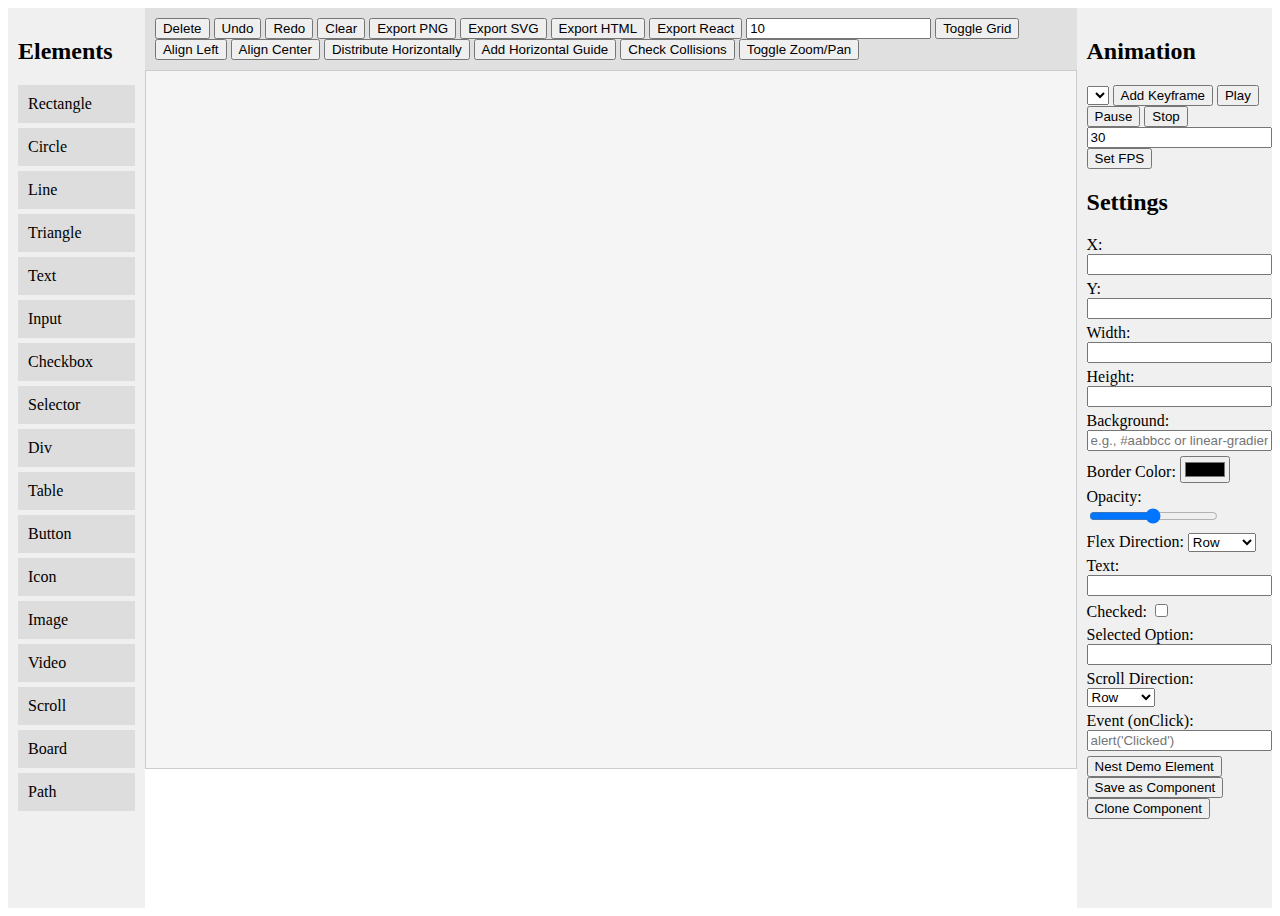
<file: frame-canvas.html>
<!DOCTYPE html>
<html lang="en">

<head>
    <meta charset="UTF-8">
    <meta name="viewport" content="width=device-width, initial-scale=1.0">
    <title>Figma-like App</title>
    <style>
        .app-container {
            display: flex;
            height: 100vh;
        }

        .sidebar {
            width: 200px;
            background: #f0f0f0;
            padding: 10px;
            overflow-y: auto;
        }

        .element {
            padding: 10px;
            margin: 5px 0;
            background: #ddd;
            cursor: move;
            user-select: none;
        }

        .main-content {
            flex-grow: 1;
            display: flex;
            flex-direction: column;
        }

        .toolbar {
            padding: 10px;
            background: #e0e0e0;
        }

        .animation-panel {
            width: 300px;
            background: #f0f0f0;
            padding: 10px;
            overflow-y: auto;
        }

        #canvas {
            border: 1px solid #ccc;
        }

        .settings-panel {
            margin-top: 20px;
        }

        .settings-panel label {
            display: block;
            margin: 5px 0;
        }
    </style>
</head>

<body>
    <div class="app-container">
        <!-- Sidebar for dragging elements -->
        <div class="sidebar">
            <h2>Elements</h2>
            <div class="element" draggable="true" data-type="rectangle">Rectangle</div>
            <div class="element" draggable="true" data-type="circle">Circle</div>
            <div class="element" draggable="true" data-type="line">Line</div>
            <div class="element" draggable="true" data-type="triangle">Triangle</div>
            <div class="element" draggable="true" data-type="text">Text</div>
            <div class="element" draggable="true" data-type="input">Input</div>
            <div class="element" draggable="true" data-type="checkbox">Checkbox</div>
            <div class="element" draggable="true" data-type="selector">Selector</div>
            <div class="element" draggable="true" data-type="div">Div</div>
            <div class="element" draggable="true" data-type="table">Table</div>
            <div class="element" draggable="true" data-type="button">Button</div>
            <div class="element" draggable="true" data-type="icon">Icon</div>
            <div class="element" draggable="true" data-type="image">Image</div>
            <div class="element" draggable="true" data-type="video">Video</div>
            <div class="element" draggable="true" data-type="scroll">Scroll</div>
            <div class="element" draggable="true" data-type="board">Board</div>
            <div class="element" draggable="true" data-type="path">Path</div>
        </div>

        <!-- Main canvas area -->
        <div class="main-content">
            <div class="toolbar">
                <button onclick="canvasManipulator.deleteSelected()">Delete</button>
                <button onclick="canvasManipulator.undo()">Undo</button>
                <button onclick="canvasManipulator.redo()">Redo</button>
                <button onclick="canvasManipulator.clearCanvas()">Clear</button>
                <button onclick="exportCanvas('png')">Export PNG</button>
                <button onclick="exportCanvas('svg')">Export SVG</button>
                <button onclick="exportCanvas('html')">Export HTML</button>
                <button onclick="exportCanvas('react')">Export React</button>
                <input type="number" id="grid-size" value="10" min="5"
                    onchange="canvasManipulator.setGridSize(this.value)">
                <button onclick="canvasManipulator.toggleSnapToGrid()">Toggle Grid</button>
                <button onclick="canvasManipulator.alignSelected('left')">Align Left</button>
                <button onclick="canvasManipulator.alignSelected('centerX')">Align Center</button>
                <button onclick="canvasManipulator.distributeSelected('horizontal')">Distribute Horizontally</button>
                <button onclick="canvasManipulator.addGuide('horizontal', 100)">Add Horizontal Guide</button>
                <button onclick="canvasManipulator.detectCollisions().length && alert('Collisions detected!')">Check
                    Collisions</button>
                <button onclick="toggleZoomPan()">Toggle Zoom/Pan</button>
            </div>
            <canvas id="canvas"></canvas>
        </div>

        <!-- Animation and Settings panel -->
        <div class="animation-panel">
            <h2>Animation</h2>
            <div id="animation-controls">
                <select id="shape-select"></select>
                <button onclick="addKeyframe()">Add Keyframe</button>
                <button onclick="playAnimation()">Play</button>
                <button onclick="pauseAnimation()">Pause</button>
                <button onclick="stopAnimation()">Stop</button>
                <input type="number" id="fps" placeholder="FPS" min="1" value="30">
                <button onclick="setFPS()">Set FPS</button>
            </div>
            <div id="timeline-container"></div>

            <!-- Settings panel for selected element -->
            <div class="settings-panel">
                <h2>Settings</h2>
                <label>X: <input type="number" id="setting-x"
                        onchange="updateSelectedProperty('x', this.value)"></label>
                <label>Y: <input type="number" id="setting-y"
                        onchange="updateSelectedProperty('y', this.value)"></label>
                <label>Width: <input type="text" id="setting-width"
                        onchange="updateSelectedProperty('width', this.value)"></label>
                <label>Height: <input type="text" id="setting-height"
                        onchange="updateSelectedProperty('height', this.value)"></label>
                <label>Background: <input type="text" id="setting-bg"
                        placeholder="e.g., #aabbcc or linear-gradient(#fff, #000)"
                        onchange="updateSelectedProperty('backgroundColor', this.value)"></label>
                <label>Border Color: <input type="color" id="setting-border"
                        onchange="updateSelectedProperty('borderColor', this.value)"></label>
                <label>Opacity: <input type="range" id="setting-opacity" min="0" max="1" step="0.1"
                        onchange="updateSelectedProperty('opacity', this.value)"></label>
                <label>Flex Direction: <select id="setting-flex"
                        onchange="updateSelectedProperty('flexDirection', this.value)">
                        <option value="row">Row</option>
                        <option value="column">Column</option>
                    </select></label>
                <label>Text: <input type="text" id="setting-text"
                        onchange="updateSelectedProperty('text', this.value)"></label>
                <label>Checked: <input type="checkbox" id="setting-checked"
                        onchange="updateSelectedProperty('checked', this.checked)"></label>
                <label>Selected Option: <input type="text" id="setting-option"
                        onchange="updateSelectedProperty('selectedOption', this.value)"></label>
                <label>Scroll Direction: <select id="setting-scroll"
                        onchange="updateSelectedProperty('scrollDirection', this.value)">
                        <option value="row">Row</option>
                        <option value="column">Column</option>
                    </select></label>
                <label>Event (onClick): <input type="text" id="setting-event" placeholder="alert('Clicked')"
                        onchange="updateEvent('onClick', this.value)"></label>
                <button onclick="demoNestElement()">Nest Demo Element</button>
                <button onclick="saveAsComponent()">Save as Component</button>
                <button onclick="cloneComponent()">Clone Component</button>
            </div>
        </div>
    </div>

    <script src="canvas-manipulator.js"></script>
    <script>
        const canvas = document.getElementById('canvas');
        const canvasManipulator = new CanvasManipulator(canvas, {
            width: 800,
            height: 600,
            backgroundColor: '#f5f5f5',
            showOverlay: true,
        });

        // Drag and drop setup
        document.querySelectorAll('.element').forEach(element => {
            element.addEventListener('dragstart', (e) => {
                e.dataTransfer.setData('type', e.target.dataset.type);
                canvasManipulator.startDrawing(e.target.dataset.type); // Start drawing mode
            });
        });

        // Update shape selection dropdown
        function updateShapeSelect() {
            const select = document.getElementById('shape-select');
            select.innerHTML = '';
            const shapes = canvasManipulator.getElementsAsJson();
            shapes.forEach(shape => {
                const option = document.createElement('option');
                option.value = shape.id;
                option.textContent = `${shape.type} (${shape.id})`;
                select.appendChild(option);
            });
            updateSettingsPanel();
        }

        // Animation functions
        function addKeyframe() {
            const select = document.getElementById('shape-select');
            const shapeId = select.value;
            if (!shapeId) return;

            const shape = canvasManipulator.getElementById(shapeId);
            if (!shape.frames) shape.frames = [];
            shape.frames.push({
                x: shape.x,
                y: shape.y,
                rotation: canvasManipulator.getRotationAngle(shape),
                duration: 1000
            });
            canvasManipulator.updateShapeProperty(shapeId, 'frames', shape.frames);
            updateShapeSelect();
        }

        function playAnimation() {
            const select = document.getElementById('shape-select');
            canvasManipulator.animateElement(select.value);
        }

        function pauseAnimation() {
            const select = document.getElementById('shape-select');
            canvasManipulator.pauseAnimation(select.value);
        }

        function stopAnimation() {
            const select = document.getElementById('shape-select');
            canvasManipulator.stopAnimation(select.value);
        }

        function setFPS() {
            const select = document.getElementById('shape-select');
            const fps = parseInt(document.getElementById('fps').value);
            const shape = canvasManipulator.getElementById(select.value);
            if (shape && shape.frames) {
                shape.frames.forEach(frame => {
                    frame.duration = 1000 / fps;
                });
                canvasManipulator.updateShapeProperty(select.value, 'frames', shape.frames);
            }
        }

        // Export canvas in various formats
        function exportCanvas(format = 'png') {
            const dataUrl = canvasManipulator.exportCanvas(format);
            const link = document.createElement('a');
            link.download = `canvas.${format === 'react' ? 'jsx' : format}`;
            link.href = format === 'react' ? 'data:text/plain;base64,' + btoa(dataUrl) : dataUrl;
            link.click();
        }

        // Update settings panel based on selected shape
        function updateSettingsPanel() {
            const selectedShape = canvasManipulator.selectedShapes[0];
            if (!selectedShape) return;

            document.getElementById('setting-x').value = selectedShape.x || 0;
            document.getElementById('setting-y').value = selectedShape.y || 0;
            document.getElementById('setting-width').value = selectedShape.width || '';
            document.getElementById('setting-height').value = selectedShape.height || '';
            document.getElementById('setting-bg').value = selectedShape.styles.backgroundColor || '#aabbcc';
            document.getElementById('setting-border').value = selectedShape.styles.borderColor || '#000000';
            document.getElementById('setting-opacity').value = selectedShape.styles.opacity || 1;
            document.getElementById('setting-flex').value = selectedShape.styles.flexDirection || 'row';
            document.getElementById('setting-text').value = selectedShape.text || '';
            document.getElementById('setting-checked').checked = selectedShape.checked || false;
            document.getElementById('setting-option').value = selectedShape.selectedOption || '';
            document.getElementById('setting-scroll').value = selectedShape.scrollDirection || 'column';
            document.getElementById('setting-event').value = selectedShape.events?.onClick || '';
        }

        // Update selected shape property
        function updateSelectedProperty(property, value) {
            const selectedShape = canvasManipulator.selectedShapes[0];
            if (selectedShape) {
                if (['x', 'y'].includes(property)) {
                    canvasManipulator.updateShapeProperty(selectedShape.id, property, parseFloat(value));
                } else if (['width', 'height', 'backgroundColor', 'borderColor', 'opacity', 'flexDirection', 'text', 'selectedOption', 'scrollDirection'].includes(property)) {
                    canvasManipulator.updateShapeProperty(selectedShape.id, property, value);
                } else if (property === 'checked') {
                    canvasManipulator.updateShapeProperty(selectedShape.id, property, !!value);
                }
                canvasManipulator.redraw();
            }
        }

        // Add an event to the selected shape
        function updateEvent(eventType, action) {
            const selectedShape = canvasManipulator.selectedShapes[0];
            if (selectedShape) {
                canvasManipulator.addEvent(selectedShape.id, eventType, action);
                updateSettingsPanel();
            }
        }

        // Demo nesting function
        async function demoNestElement() {
            const selectedShape = canvasManipulator.selectedShapes[0];
            if (!selectedShape || !['div', 'scroll', 'board'].includes(selectedShape.type)) {
                alert('Please select a div, scroll, or board to nest into!');
                return;
            }

            const childShape = await canvasManipulator.createSpecialShape('button', 10, 10);
            canvasManipulator.addShape(childShape);
            canvasManipulator.nestElement(selectedShape.id, childShape.id);
            updateShapeSelect();
        }

        // Save selected shape as a component
        function saveAsComponent() {
            const selectedShape = canvasManipulator.selectedShapes[0];
            if (!selectedShape) {
                alert('Please select a shape to save as a component!');
                return;
            }
            const name = prompt('Enter component name:');
            if (name) {
                canvasManipulator.createComponent(name, selectedShape);
                alert(`Component "${name}" saved!`);
            }
        }

        // Clone a component
        function cloneComponent() {
            const name = prompt('Enter component name to clone:');
            if (name && canvasManipulator.components.has(name)) {
                const { x, y } = canvasManipulator.selectedShapes[0] || { x: 50, y: 50 };
                canvasManipulator.cloneComponent(name, x + 20, y + 20);
                updateShapeSelect();
            } else {
                alert('Component not found!');
            }
        }

        // Toggle zoom and pan controls
        let zoomPanEnabled = true;
        function toggleZoomPan() {
            zoomPanEnabled = !zoomPanEnabled;
            canvasManipulator.disableZoom = !zoomPanEnabled;
            alert(`Zoom/Pan ${zoomPanEnabled ? 'enabled' : 'disabled'}`);
        }

        // Initial setup
        canvasManipulator.redraw();
        updateShapeSelect();

        // Update settings panel when selection changes
        canvas.addEventListener('mousedown', () => {
            setTimeout(updateSettingsPanel, 0); // Ensure selection updates first
        });
    </script>
</body>

</html>
</file>
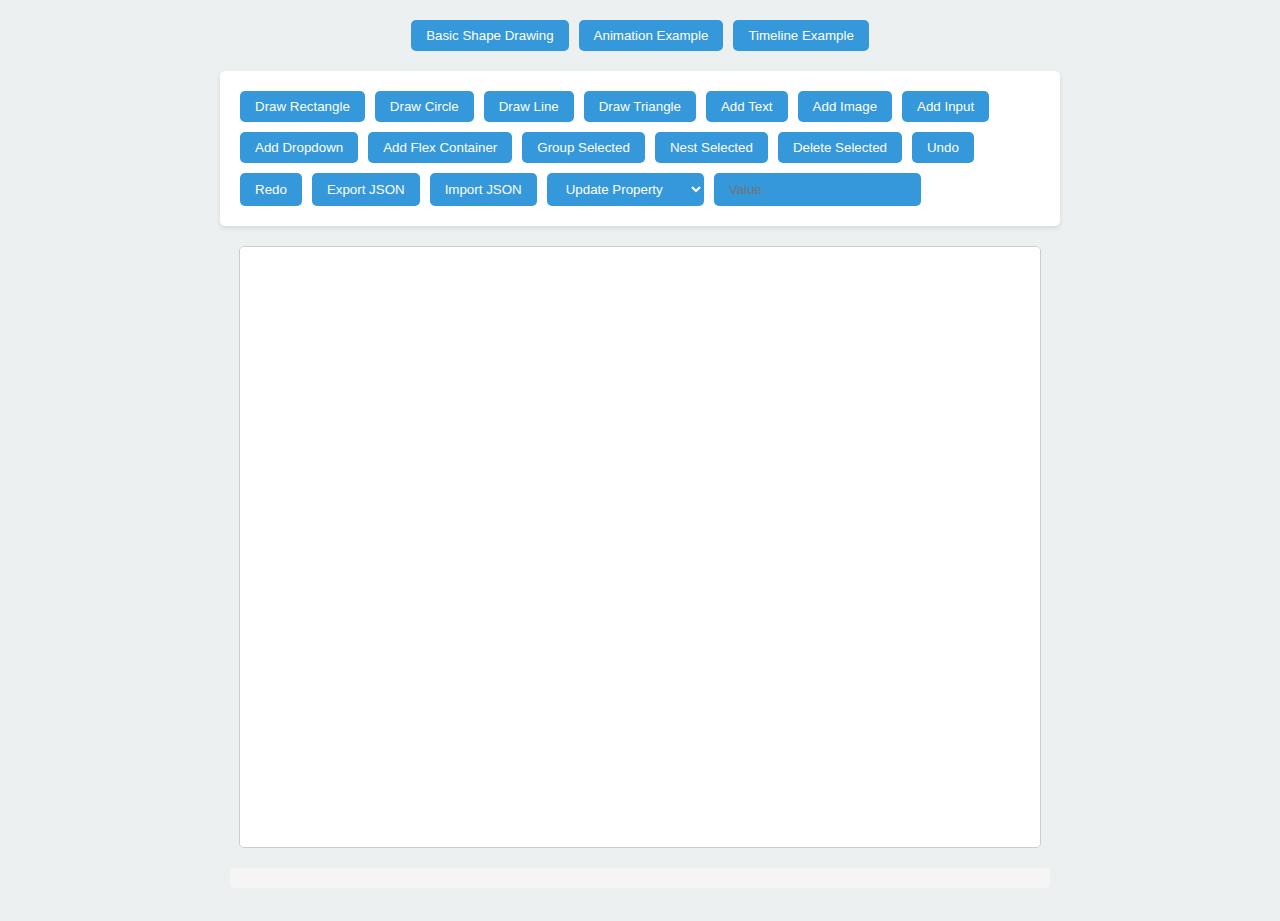
<file: usage.html>
<!DOCTYPE html>
<html lang="en">
<head>
    <meta charset="UTF-8">
    <meta name="viewport" content="width=device-width, initial-scale=1.0">
    <title>CanvasManipulator Usage Demo</title>
    <style>
        body {
            font-family: 'Segoe UI', Tahoma, Geneva, Verdana, sans-serif;
            background-color: #ecf0f1;
            margin: 0;
            padding: 20px;
            display: flex;
            flex-direction: column;
            align-items: center;
        }

        #controls {
            margin-bottom: 20px;
            display: flex;
            flex-wrap: wrap;
            gap: 10px;
            max-width: 800px;
            background-color: #fff;
            padding: 20px;
            border-radius: 5px;
            box-shadow: 0 2px 5px rgba(0, 0, 0, 0.1);
        }

        button, select, input {
            padding: 8px 15px;
            border: none;
            border-radius: 5px;
            background-color: #3498db;
            color: white;
            cursor: pointer;
            transition: background-color 0.3s;
        }

        button:hover, select:hover {
            background-color: #2980b9;
        }

        #exampleNav {
            margin-bottom: 20px;
            display: flex;
            gap: 10px;
        }

        #canvasContainer {
            position: relative;
            width: 800px;
            height: 600px;
            background-color: #fff;
            border: 1px solid #ccc;
            border-radius: 5px;
            overflow: hidden;
        }

        canvas {
            width: 100%;
            height: 100%;
        }

        #output {
            margin-top: 20px;
            width: 800px;
            background-color: #f5f5f5;
            padding: 10px;
            border-radius: 5px;
            max-height: 200px;
            overflow-y: auto;
        }
    </style>
</head>
<body>
    <div id="exampleNav">
        <button onclick="runExample(1)">Basic Shape Drawing</button>
        <button onclick="runExample(2)">Animation Example</button>
        <button onclick="runExample(3)">Timeline Example</button>
    </div>
    <div id="controls">
        <button onclick="startDrawing('rectangle')">Draw Rectangle</button>
        <button onclick="startDrawing('circle')">Draw Circle</button>
        <button onclick="startDrawing('line')">Draw Line</button>
        <button onclick="startDrawing('triangle')">Draw Triangle</button>
        <button onclick="startDrawing('text')">Add Text</button>
        <button onclick="addImage()">Add Image</button>
        <button onclick="addInput()">Add Input</button>
        <button onclick="addDropdown()">Add Dropdown</button>
        <button onclick="addFlexContainer()">Add Flex Container</button>
        <button onclick="groupSelected()">Group Selected</button>
        <button onclick="nestSelected()">Nest Selected</button>
        <button onclick="deleteSelected()">Delete Selected</button>
        <button onclick="undo()">Undo</button>
        <button onclick="redo()">Redo</button>
        <button onclick="exportJson()">Export JSON</button>
        <button onclick="importJson()">Import JSON</button>
        <select onchange="updateProperty(this.value)">
            <option value="">Update Property</option>
            <option value="backgroundColor">Background Color</option>
            <option value="stroke">Stroke Color</option>
            <option value="fontSize">Font Size</option>
        </select>
        <input type="text" id="propertyValue" placeholder="Value" onkeydown="if(event.key === 'Enter') updateSelectedProperty()">
    </div>
    <div id="canvasContainer">
        <canvas id="myCanvas"></canvas>
    </div>
    <pre id="output"></pre>

    <script>
        // Placeholder for CanvasManipulator class (replace with actual implementation)
        class CanvasManipulator {
            constructor(canvasIdOrElement, settings = {}) {
                this.canvas = typeof canvasIdOrElement === 'string' ? document.getElementById(canvasIdOrElement) : canvasIdOrElement;
                this.ctx = this.canvas.getContext('2d');
                this.settings = { width: 800, height: 600, backgroundColor: '#ffffff', showOverlay: true, ...settings };
                this.canvas.width = this.settings.width;
                this.canvas.height = this.settings.height;
                this.shapes = [];
                this.selectedShapes = [];
                this.currentShape = null;
                this.isDrawing = false;
                this.startX = 0;
                this.startY = 0;

                this.canvas.addEventListener('mousedown', this.handleMouseDown.bind(this));
                this.canvas.addEventListener('mousemove', this.handleMouseMove.bind(this));
                this.canvas.addEventListener('mouseup', this.handleMouseUp.bind(this));
                this.redraw();
            }

            // Minimal implementation for demo purposes
            startDrawing(type) { this.currentShape = type; }
            redraw() {
                this.ctx.fillStyle = this.settings.backgroundColor;
                this.ctx.fillRect(0, 0, this.canvas.width, this.canvas.height);
                this.shapes.forEach(shape => this.drawShape(shape));
            }
            drawShape(shape) {
                this.ctx.fillStyle = shape.styles.backgroundColor || '#aabbcc';
                this.ctx.fillRect(shape.x, shape.y, shape.width, shape.height);
            }
            getMousePos(e) {
                const rect = this.canvas.getBoundingClientRect();
                return { x: e.clientX - rect.left, y: e.clientY - rect.top };
            }
            handleMouseDown(e) {
                const { x, y } = this.getMousePos(e);
                this.startX = x;
                this.startY = y;
                if (this.currentShape) {
                    this.isDrawing = true;
                    this.shapes.push({ id: Date.now().toString(), type: this.currentShape, x, y, width: 0, height: 0, styles: {} });
                }
            }
            handleMouseMove(e) {
                if (this.isDrawing) {
                    const { x, y } = this.getMousePos(e);
                    const shape = this.shapes[this.shapes.length - 1];
                    shape.width = x - shape.x;
                    shape.height = y - shape.y;
                    this.redraw();
                }
            }
            handleMouseUp() {
                this.isDrawing = false;
                this.currentShape = null;
            }
            updateShapeProperty(id, property, value) {
                const shape = this.shapes.find(s => s.id === id);
                if (shape) shape.styles[property] = value;
                this.redraw();
            }
            getElementsAsJson() { return this.shapes; }
            loadElementsFromJson(json) { this.shapes = json; this.redraw(); }
            deleteSelected() { this.shapes = this.shapes.filter(s => !this.selectedShapes.includes(s)); this.selectedShapes = []; this.redraw(); }
            groupElements(ids) { /* Simplified */ }
            nestElement(parentId, childId) { /* Simplified */ }
            undo() { /* Simplified */ }
            redo() { /* Simplified */ }
            getElementById(id) { return this.shapes.find(s => s.id === id) || null; }
            exportCanvas(format) { return this.canvas.toDataURL(`image/${format}`); }
            animateElement(id) { console.log(`Animating ${id}`); }
            playAnimation(id) { console.log(`Playing animation for ${id}`); }
            stopAnimation(id) { console.log(`Stopping animation for ${id}`); }
            getCurrentKeyframe(id) { return null; }
            createKeyframeTimeline(id) { console.log(`Creating timeline for ${id}`); return this.canvas; }
            editSelectedKeyframe(id, newFrame) { console.log(`Editing keyframe for ${id}`); }
        }

        const canvas = document.getElementById('myCanvas');
        const manipulator = new CanvasManipulator(canvas);
        let selectedShapeIds = [];

        function logOutput(message) {
            document.getElementById('output').textContent = message;
        }

        function startDrawing(type) {
            manipulator.startDrawing(type);
            logOutput(`Started drawing ${type}`);
        }

        function addImage() {
            const shape = {
                id: Date.now().toString(),
                type: 'image',
                x: 50,
                y: 50,
                width: 100,
                height: 100,
                styles: { backgroundColor: 'transparent' },
                children: [],
                src: 'https://via.placeholder.com/100'
            };
            manipulator.loadElementsFromJson([shape]);
            logOutput('Added image');
        }

        function addInput() {
            const shape = {
                id: Date.now().toString(),
                type: 'html',
                x: 50,
                y: 50,
                width: 200,
                height: 40,
                styles: {},
                children: [],
                html: '<input type="text" value="Sample Input" style="width:100%;height:100%;box-sizing:border-box;">'
            };
            manipulator.loadElementsFromJson([shape]);
            logOutput('Added input field');
        }

        function addDropdown() {
            const shape = {
                id: Date.now().toString(),
                type: 'html',
                x: 50,
                y: 100,
                width: 200,
                height: 40,
                styles: {},
                children: [],
                html: '<select style="width:100%;height:100%;box-sizing:border-box;"><option>Option 1</option><option>Option 2</option></select>'
            };
            manipulator.loadElementsFromJson([shape]);
            logOutput('Added dropdown');
        }

        function addFlexContainer() {
            const shape = {
                id: Date.now().toString(),
                type: 'flex',
                x: 50,
                y: 150,
                width: 300,
                height: 100,
                styles: { display: 'flex', justifyContent: 'space-around', alignItems: 'center' },
                children: [
                    { id: Date.now() + '1', type: 'rectangle', x: 0, y: 0, width: 50, height: 50, styles: { backgroundColor: '#e74c3c' }, children: [] },
                    { id: Date.now() + '2', type: 'rectangle', x: 0, y: 0, width: 50, height: 50, styles: { backgroundColor: '#2ecc71' }, children: [] }
                ]
            };
            manipulator.loadElementsFromJson([shape]);
            logOutput('Added flex container with two rectangles');
        }

        function groupSelected() {
            if (selectedShapeIds.length > 1) {
                manipulator.groupElements(selectedShapeIds);
                selectedShapeIds = [];
                logOutput('Grouped selected shapes');
            } else {
                logOutput('Select at least two shapes to group');
            }
        }

        function nestSelected() {
            if (selectedShapeIds.length === 2) {
                manipulator.nestElement(selectedShapeIds[0], selectedShapeIds[1]);
                selectedShapeIds = [];
                logOutput('Nested second shape into first');
            } else {
                logOutput('Select exactly two shapes to nest (parent first, child second)');
            }
        }

        function deleteSelected() {
            manipulator.deleteSelected();
            selectedShapeIds = [];
            logOutput('Deleted selected shapes');
        }

        function undo() {
            manipulator.undo();
            logOutput('Undid last action');
        }

        function redo() {
            manipulator.redo();
            logOutput('Redid last action');
        }

        function exportJson() {
            const json = manipulator.getElementsAsJson();
            logOutput(JSON.stringify(json, null, 2));
        }

        function importJson() {
            const jsonText = document.getElementById('output').textContent;
            try {
                const json = JSON.parse(jsonText);
                manipulator.loadElementsFromJson(json);
                logOutput('Imported shapes from JSON');
            } catch (e) {
                logOutput('Invalid JSON in output - export first');
            }
        }

        function updateProperty(property) {
            if (property && selectedShapeIds.length > 0) {
                logOutput(`Selected property ${property} for shape ${selectedShapeIds[0]}. Enter value and press Enter.`);
            }
        }

        function updateSelectedProperty() {
            const property = document.querySelector('select').value;
            const value = document.getElementById('propertyValue').value;
            if (property && value && selectedShapeIds.length > 0) {
                manipulator.updateShapeProperty(selectedShapeIds[0], property, value);
                logOutput(`Updated ${property} to ${value} for shape ${selectedShapeIds[0]}`);
            }
        }

        canvas.addEventListener('mousedown', (e) => {
            const { x, y } = manipulator.getMousePos(e);
            const shape = manipulator.getElementById(manipulator.shapes.find(s => 
                x >= s.x && x <= s.x + s.width && y >= s.y && y <= s.y + s.height)?.id || '');
            if (shape) {
                selectedShapeIds = [shape.id];
                logOutput(`Selected shape ${shape.id}`);
            }
        });

        // Example navigation
        function runExample(exampleNumber) {
            manipulator.loadElementsFromJson([]); // Clear canvas
            selectedShapeIds = [];
            logOutput(`Running Example ${exampleNumber}`);

            switch (exampleNumber) {
                case 1: // Basic Shape Drawing
                    manipulator.startDrawing('rectangle');
                    manipulator.handleMouseDown({ clientX: 100, clientY: 100 });
                    manipulator.handleMouseMove({ clientX: 300, clientY: 300 });
                    manipulator.handleMouseUp();
                    const shape1 = manipulator.getElementById(manipulator.getElementsAsJson()[0].id);
                    if (shape1) {
                        manipulator.updateShapeProperty(shape1.id, 'backgroundColor', '#ff0000');
                        selectedShapeIds = [shape1.id];
                    }
                    logOutput('Drew a red rectangle');
                    break;

                case 2: // Animation Example
                    manipulator.startDrawing('rectangle');
                    manipulator.handleMouseDown({ clientX: 100, clientY: 100 });
                    manipulator.handleMouseMove({ clientX: 300, clientY: 300 });
                    manipulator.handleMouseUp();
                    const shape2 = manipulator.getElementById(manipulator.getElementsAsJson()[0].id);
                    if (shape2) {
                        manipulator.updateShapeProperty(shape2.id, 'frames', [
                            { x: 100, y: 100, rotation: 0, duration: 500 },
                            { x: 200, y: 200, rotation: 90, duration: 500 }
                        ]);
                        manipulator.animateElement(shape2.id);
                        setTimeout(() => manipulator.stopAnimation(shape2.id), 2000);
                        selectedShapeIds = [shape2.id];
                        logOutput('Animated rectangle for 2 seconds');
                    }
                    break;

                case 3: // Timeline Example
                    manipulator.startDrawing('rectangle');
                    manipulator.handleMouseDown({ clientX: 100, clientY: 100 });
                    manipulator.handleMouseMove({ clientX: 300, clientY: 300 });
                    manipulator.handleMouseUp();
                    const shape3 = manipulator.getElementById(manipulator.getElementsAsJson()[0].id);
                    if (shape3) {
                        manipulator.updateShapeProperty(shape3.id, 'frames', [
                            { x: 100, y: 100, rotation: 0, duration: 500 },
                            { x: 200, y: 200, rotation: 90, duration: 500 },
                            { x: 300, y: 100, rotation: 180, duration: 500 }
                        ]);
                        manipulator.createKeyframeTimeline(shape3.id);
                        manipulator.animateElement(shape3.id);
                        setTimeout(() => {
                            manipulator.stopAnimation(shape3.id);
                            const currentFrame = manipulator.getCurrentKeyframe(shape3.id);
                            logOutput(`Current keyframe: ${JSON.stringify(currentFrame)}`);
                            manipulator.editSelectedKeyframe(shape3.id, { x: 250, rotation: 45 });
                            manipulator.playAnimation(shape3.id);
                        }, 1000);
                        selectedShapeIds = [shape3.id];
                        logOutput('Created timeline and edited keyframe after 1 second');
                    }
                    break;

                default:
                    logOutput('Unknown example number');
            }
        }

        // Include the full CanvasManipulator code here
        // Replace the placeholder CanvasManipulator class with the actual implementation from your previous response
        // For brevity, I've left it as a placeholder above. Copy the full class code here:
        /*
        class CanvasManipulator {
            // Full implementation from previous response
        }
        class StateManager {
            // Full implementation from previous response
        }
        */
    </script>
</body>
</html>
</file>
